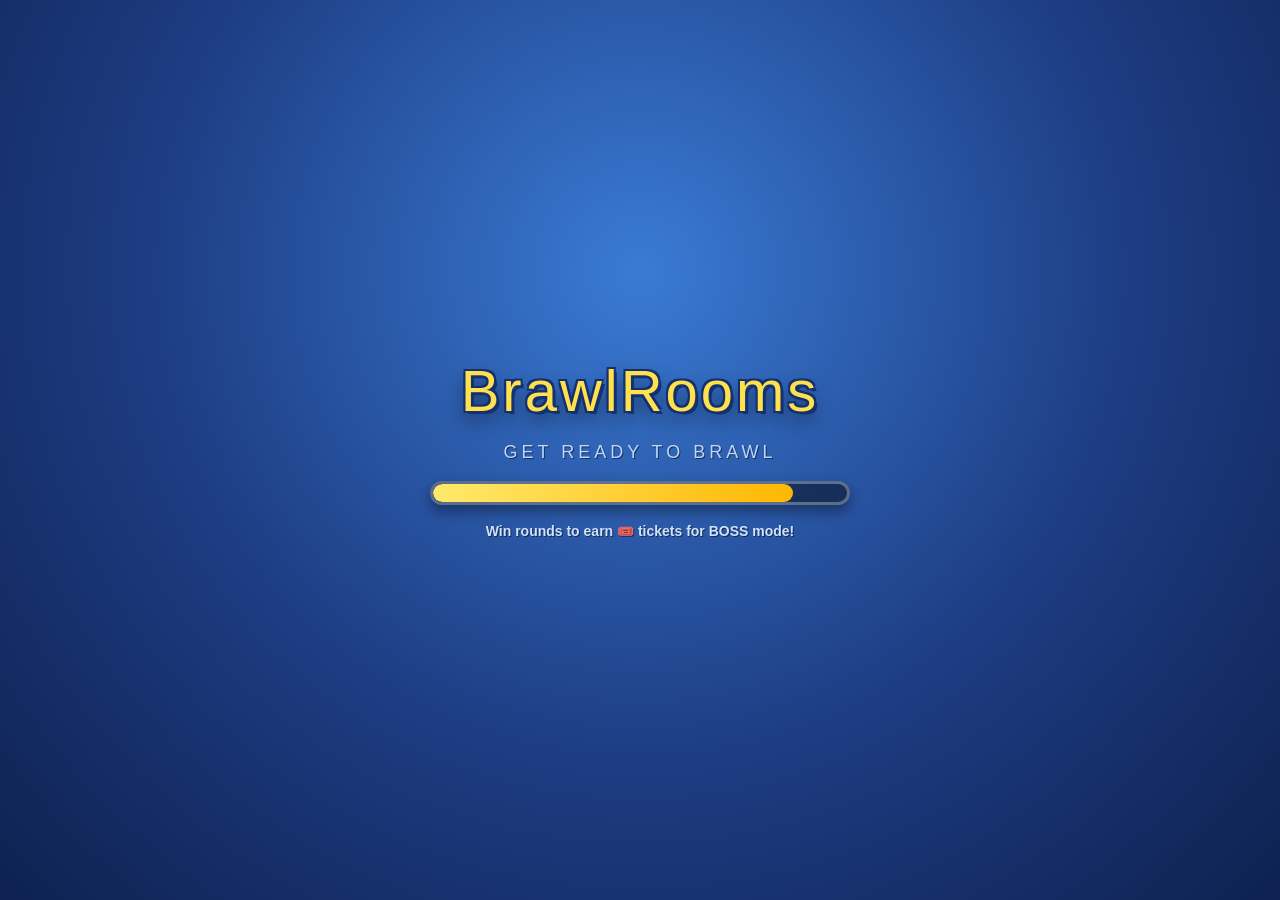
<file: index1.html>
<!DOCTYPE html>
<html lang="en">
<head>
<meta charset="utf-8">
<meta name="viewport" content="width=device-width,initial-scale=1,maximum-scale=1,user-scalable=no,viewport-fit=cover">
<meta name="mobile-web-app-capable" content="yes">
<meta name="apple-mobile-web-app-capable" content="yes">
<title>BrawlRooms</title>
<style>
*{margin:0;padding:0;box-sizing:border-box;user-select:none}
html,body{width:100%;height:100%;overflow:hidden;background:#15152a;font-family:'Arial Black','Arial',sans-serif}
canvas#game{position:fixed;inset:0;display:block}
.hidden{display:none!important}
.screen{position:fixed;inset:0;z-index:10;display:flex;flex-direction:column;align-items:center;justify-content:center;gap:18px}

/* ---------- shared ---------- */
.screen-title{font-size:46px;color:#ffe14d;text-shadow:3px 3px 0 #1b3a8a,-2px -2px 0 #1b3a8a,2px -2px 0 #1b3a8a,-2px 2px 0 #1b3a8a,0 8px 14px rgba(0,0,0,.5);letter-spacing:2px}
.big-label{font-size:34px;color:#fff;text-shadow:3px 3px 0 #14306e,0 6px 10px rgba(0,0,0,.5);letter-spacing:3px}
.fineprint{color:#cfe3ff;font-family:Arial,sans-serif;font-weight:bold;font-size:13px;text-shadow:1px 1px 0 rgba(0,0,0,.5)}
button{font-family:inherit;cursor:pointer}

/* ---------- loading screen ---------- */
#loadingScreen{background:radial-gradient(circle at 50% 30%,#3a7bd5 0%,#1d3c82 55%,#0e2150 100%);z-index:40}
.load-logo{font-size:58px;color:#ffe14d;text-shadow:3px 3px 0 #14306e,-2px -2px 0 #14306e,2px -2px 0 #14306e,-2px 2px 0 #14306e,0 10px 18px rgba(0,0,0,.55);letter-spacing:3px;animation:loadPulse 1.1s ease-in-out infinite}
@keyframes loadPulse{0%,100%{transform:scale(1)}50%{transform:scale(1.05)}}
.load-sub{color:#bcd6ff;font-size:18px;letter-spacing:4px;text-shadow:1px 1px 0 rgba(0,0,0,.5)}
.load-bar{width:min(420px,80vw);height:24px;background:rgba(0,0,0,.45);border:3px solid rgba(255,255,255,.3);border-radius:14px;overflow:hidden;box-shadow:0 6px 14px rgba(0,0,0,.4)}
#loadFill{height:100%;width:0%;background:linear-gradient(90deg,#ffe96b,#ffb703);border-radius:10px;transition:width .12s linear}
.load-tip{color:#cfe3ff;font-family:Arial,sans-serif;font-weight:bold;font-size:14px;text-shadow:1px 1px 0 rgba(0,0,0,.5);min-height:20px}

/* ---------- main menu ---------- */
#menu,#brawlersScreen,#mapsScreen,#boxesScreen,#matchScreen,#endScreen,#shopScreen,#trophyRoadScreen,#settingsScreen{
  background:radial-gradient(circle at 50% 25%,#3a7bd5 0%,#234a9e 55%,#16306e 100%);
}

#menu::before{content:'';position:absolute;inset:0;background:repeating-linear-gradient(115deg,rgba(255,255,255,.05) 0 60px,rgba(255,255,255,0) 60px 120px);pointer-events:none}
.topbar{position:absolute;top:calc(14px + env(safe-area-inset-top));left:0;right:0;display:flex;justify-content:space-between;align-items:center;padding:0 calc(22px + env(safe-area-inset-right)) 0 calc(22px + env(safe-area-inset-left));gap:10px}
.topbar-left,.topbar-right{display:flex;align-items:center;gap:10px}
.profile-pill{display:flex;align-items:center;gap:8px;border:3px solid rgba(255,255,255,.25);background:rgba(0,0,0,.45);border-radius:30px;color:#fff;font-family:inherit;font-size:16px;padding:4px 14px 4px 4px;text-shadow:1px 1px 0 #000}
.profile-pill canvas{width:34px;height:34px;border-radius:50%;background:radial-gradient(circle at 50% 35%,#4a7bc0,#22406e);border:2px solid rgba(255,255,255,.4)}
.profile-pill:active{transform:translateY(2px)}
.logo{font-size:30px;color:#ffe14d;text-shadow:2px 2px 0 #14306e,0 5px 8px rgba(0,0,0,.4);letter-spacing:2px}
.pill{background:rgba(0,0,0,.45);border:3px solid rgba(255,255,255,.25);border-radius:30px;color:#fff;font-size:19px;padding:7px 18px;text-shadow:1px 1px 0 #000}
.pill.gold{color:#ffe14d}
.menu-left{position:absolute;left:calc(26px + env(safe-area-inset-left));top:50%;transform:translateY(-50%);display:flex;flex-direction:column;gap:16px}
.menu-right{position:absolute;right:calc(26px + env(safe-area-inset-right));bottom:calc(34px + env(safe-area-inset-bottom));display:flex;flex-direction:column;gap:16px;align-items:flex-end}
.menu-center{display:flex;flex-direction:column;align-items:center;z-index:1}
#mascot{filter:drop-shadow(0 14px 16px rgba(0,0,0,.45))}
.menu-btn{background:linear-gradient(#5aa9ff,#2f6fd6);border:3px solid #11357a;border-radius:14px;box-shadow:0 5px 0 #11357a;color:#fff;font-size:21px;padding:14px 24px;text-shadow:2px 2px 0 rgba(0,0,0,.45);letter-spacing:1px;transition:transform .05s}
.menu-btn:hover{filter:brightness(1.08)}
.menu-btn:active{transform:translateY(4px);box-shadow:0 1px 0 #11357a}
#btnPlay{background:linear-gradient(#ffe96b,#ffb703);border:4px solid #8a5a00;border-radius:18px;box-shadow:0 7px 0 #8a5a00;color:#5c3b00;font-size:46px;padding:16px 78px;letter-spacing:4px;text-shadow:2px 2px 0 rgba(255,255,255,.5);transition:transform .05s}
#btnPlay:hover{filter:brightness(1.06)}
#btnPlay:active{transform:translateY(5px);box-shadow:0 2px 0 #8a5a00}
.controls-hint{position:absolute;bottom:12px;left:50%;transform:translateX(-50%);color:#bcd6ff;font-family:Arial,sans-serif;font-weight:bold;font-size:13px;text-shadow:1px 1px 0 rgba(0,0,0,.6)}

/* ---------- cards ---------- */
.cards{display:flex;gap:18px;flex-wrap:wrap;justify-content:center;max-width:1000px}
.card{background:linear-gradient(#fdfdfd,#dfe7f5);border:4px solid #1b2a4a;border-radius:16px;padding:12px;width:218px;text-align:center;box-shadow:0 8px 0 rgba(0,0,0,.3)}
.card h3{font-size:21px;color:#1b2a4a;letter-spacing:1px}
.card .rarity{font-size:12px;font-weight:bold;font-family:Arial,sans-serif;margin-bottom:4px}
.card .desc{font-family:Arial,sans-serif;font-size:11.5px;color:#333;min-height:58px;margin:6px 0}
.card .moves{font-family:Arial,sans-serif;font-size:11px;color:#1b2a4a;font-weight:bold;margin-bottom:6px}
.statbar{background:#c3cee0;border-radius:6px;height:9px;margin:3px 0;overflow:hidden;position:relative}
.statbar>div{height:100%;border-radius:6px}
.statrow{display:flex;align-items:center;gap:6px;font-family:Arial,sans-serif;font-size:10px;font-weight:bold;color:#445}
.statrow span{width:30px;text-align:left}
.statrow .statbar{flex:1}
.card button{margin-top:6px;width:100%;border-radius:10px;border:3px solid #11357a;background:linear-gradient(#5aa9ff,#2f6fd6);color:#fff;font-size:16px;padding:8px;box-shadow:0 4px 0 #11357a;text-shadow:1px 1px 0 rgba(0,0,0,.4)}
.card button:active{transform:translateY(3px);box-shadow:none}
.card button.selected{background:linear-gradient(#7be38a,#34a853);border-color:#1d5c2e;box-shadow:0 4px 0 #1d5c2e}
.card button.locked{background:linear-gradient(#999,#666);border-color:#333;box-shadow:0 4px 0 #333;cursor:not-allowed}
.card.mapcard{width:250px}
.card.mapcard canvas{border-radius:10px;border:3px solid #1b2a4a;width:100%}
.back-btn{position:relative;margin-left:env(safe-area-inset-left);margin-right:env(safe-area-inset-right);background:linear-gradient(#ff7b7b,#d63a3a);border:3px solid #7a1010;border-radius:14px;box-shadow:0 5px 0 #7a1010;color:#fff;font-size:20px;padding:12px 30px;text-shadow:2px 2px 0 rgba(0,0,0,.4)}
.back-btn:active{transform:translateY(4px);box-shadow:0 1px 0 #7a1010}

/* ---------- shop & boxes ---------- */
.card.shopcard .boxico{font-size:74px;line-height:1;margin:6px 0;filter:drop-shadow(0 6px 8px rgba(0,0,0,.4))}
.card.shopcard .price{font-family:Arial,sans-serif;font-weight:bold;color:#8a5a00;font-size:15px;margin-top:4px}
.card.shopcard.mega{border-color:#a64dff;background:linear-gradient(#f3e6ff,#e0c8ff);box-shadow:0 8px 0 rgba(80,20,140,.4)}
.card.shopcard.mega h3{color:#5e2e8a}
.box-area{display:flex;flex-direction:column;align-items:center;gap:14px}
#box3d{cursor:pointer;filter:drop-shadow(0 12px 14px rgba(0,0,0,.45))}
#boxReward{background:linear-gradient(#fff8d6,#ffe14d);border:4px solid #8a5a00;border-radius:16px;color:#5c3b00;font-size:24px;padding:16px 30px;text-shadow:1px 1px 0 rgba(255,255,255,.6);animation:pop .25s ease-out;box-shadow:0 0 40px rgba(255,225,77,.8)}
@keyframes pop{0%{transform:scale(.2)}70%{transform:scale(1.15)}100%{transform:scale(1)}}

/* ---------- trophy road ---------- */
#trophyRoadList{width:min(640px,94vw);max-height:74vh;overflow-y:auto;display:flex;flex-direction:column;gap:0}
.troad{display:flex;align-items:center;gap:14px;padding:10px 4px;position:relative}
.troad .node{width:46px;height:46px;border-radius:50%;display:flex;align-items:center;justify-content:center;font-size:22px;border:4px solid #11357a;background:linear-gradient(#5aa9ff,#2f6fd6);flex-shrink:0;box-shadow:0 4px 0 #11357a;z-index:1}
.troad.done .node{background:linear-gradient(#7be38a,#34a853);border-color:#1d5c2e;box-shadow:0 4px 0 #1d5c2e}
.troad.claim .node{background:linear-gradient(#ffe96b,#ffb703);border-color:#8a5a00;box-shadow:0 4px 0 #8a5a00;animation:loadPulse .9s infinite}
.troad .tinfo{color:#fff;font-family:Arial,sans-serif;text-shadow:1px 1px 0 rgba(0,0,0,.5)}
.troad .tinfo b{color:#ffe14d}
.troad .tclaim{margin-left:auto;border-radius:10px;border:3px solid #8a5a00;background:linear-gradient(#ffe96b,#ffb703);color:#5c3b00;font-size:14px;padding:8px 16px;box-shadow:0 4px 0 #8a5a00;font-family:inherit}
.troad .tclaim:active{transform:translateY(3px);box-shadow:none}

/* ---------- NEW BRAWLER SELECTION (Fully Responsive) ---------- */
.brawlers-wrapper {
  display: flex;
  flex-direction: column;
  align-items: center;
  width: 100vw;
  max-width: 800px;
  height: 80vh;
  gap: 15px;
}
#brawlerTop {
  display: flex;
  align-items: center;
  justify-content: center;
  gap: 20px;
  background: rgba(10, 20, 50, 0.6);
  border: 4px solid #5aa9ff;
  border-radius: 16px;
  padding: 15px;
  width: 92vw;
  max-width: 600px;
  box-shadow: 0 8px 16px rgba(0,0,0,0.5);
  flex-shrink: 0;
}
#brawlerDetail {
  text-align: left;
  color: #fff;
  flex: 1;
}
#brawlerDetail h2 { font-size: 26px; color: #ffe14d; text-shadow: 2px 2px 0 #000; margin-bottom: 2px; }
#brawlerDetail .rarity { font-size: 14px; font-weight: bold; text-shadow: 1px 1px 0 #000; margin-bottom: 8px; }
#brawlerDetail .desc { font-size: 12px; font-family: Arial, sans-serif; color: #d0e0ff; line-height: 1.3; margin-bottom: 10px; }
#detailCanvas {
  background: radial-gradient(circle at 50% 35%, #4a7bc0, #22406e);
  border-radius: 12px;
  border: 3px solid #1b2a4a;
  width: 140px;
  height: 150px;
  object-fit: cover;
  flex-shrink: 0;
}
#btnSelectBrawler{
  width: 100%; border-radius: 10px; border: 3px solid #11357a;
  background: linear-gradient(#5aa9ff,#2f6fd6); color: #fff; font-size: 18px; padding: 10px;
  box-shadow: 0 4px 0 #11357a; text-shadow: 1px 1px 0 rgba(0,0,0,.4); font-family: inherit; margin-top: 8px;
}
#btnSelectBrawler:active{transform:translateY(3px);box-shadow:none}
#btnSelectBrawler.selected{background:linear-gradient(#7be38a,#34a853);border-color:#1d5c2e;box-shadow:0 4px 0 #1d5c2e}
#btnSelectBrawler.locked{background:linear-gradient(#999,#666);border-color:#333;box-shadow:0 4px 0 #333;cursor:not-allowed; font-size: 14px;}

#brawlerList {
  display: grid;
  grid-template-columns: repeat(auto-fill, minmax(75px, 1fr));
  gap: 12px;
  width: 92vw;
  max-width: 600px;
  overflow-y: auto;
  padding: 10px;
  background: rgba(0,0,0,0.25);
  border-radius: 12px;
  border: 2px solid rgba(255,255,255,0.1);
  -webkit-overflow-scrolling: touch;
}
.btile{position:relative;width:100%; border:4px solid #888;border-radius:12px;overflow:hidden;cursor:pointer;background:#22406e;box-shadow:0 4px 0 rgba(0,0,0,.35);transition:transform .08s}
.btile:hover{transform:scale(1.06)}
.btile.viewing{outline:4px solid #fff;outline-offset:-1px}
.btile.equipped{box-shadow:0 0 16px #ffe14d,0 4px 0 rgba(0,0,0,.35)}
.btile canvas{display:block;width:100%}
.bname{background:rgba(0,0,0,.55);color:#fff;font-size:11px;text-align:center;padding:4px 0;letter-spacing:1px; white-space: nowrap; overflow: hidden; text-overflow: ellipsis;}
.bcheck{position:absolute;top:3px;right:5px;color:#ffe14d;font-size:16px;text-shadow:1px 1px 0 #000}

/* ---------- profile & settings ---------- */
#profileBox, #settingsBox {background:rgba(20,20,40,.72);border:3px solid #5aa9ff;border-radius:18px;padding:22px;width:min(460px,92vw);display:flex;flex-direction:column;align-items:center;gap:16px;box-shadow:0 8px 24px rgba(0,0,0,.45);max-height:80vh;overflow-y:auto;-webkit-overflow-scrolling:touch}
#profileBig{background:radial-gradient(circle at 50% 35%,#4a7bc0,#22406e);border-radius:14px;border:3px solid #1b2a4a}
.setrow{display:flex;align-items:center;gap:14px;color:#fff;font-size:16px;width:100%}
.setrow label{flex-shrink:0;min-width:70px}
#profileNameInput{flex:1;font-family:inherit;font-size:18px;padding:8px 12px;border-radius:10px;border:3px solid #11357a;background:#dfe7f5;color:#1b2a4a}
.profile-sub{color:#cfe3ff;font-family:Arial,sans-serif;font-weight:bold;font-size:13px}
#profileIconGrid{display:grid;grid-template-columns:repeat(auto-fill,minmax(60px,1fr));gap:8px;width:100%;max-height:34vh;overflow-y:auto;-webkit-overflow-scrolling:touch}
#profileIconGrid .picon{width:100%;max-width:64px;justify-self:center;border:3px solid #888;border-radius:10px;background:#22406e;cursor:pointer;overflow:hidden}
#profileIconGrid .picon.sel{border-color:#ffe14d;box-shadow:0 0 12px #ffe14d}
#profileIconGrid .picon canvas{display:block;width:100%}
.danger-btn{background:linear-gradient(#ff7b7b,#d63a3a);border:3px solid #7a1010;border-radius:14px;box-shadow:0 5px 0 #7a1010;color:#fff;font-size:18px;padding:12px;text-shadow:1px 1px 0 rgba(0,0,0,.4)}
.danger-btn:active{transform:translateY(4px);box-shadow:0 1px 0 #7a1010}

/* ---------- unlock animation ---------- */
#unlockScreen{background:radial-gradient(circle at 50% 40%,#3a2a6e 0%,#1a1038 70%,#0d0820 100%);cursor:pointer;z-index:30}
#unlockScreen .screen-title{animation:pop .4s ease-out}
#unlockName{animation:pop .5s ease-out}
#unlockRarity{font-size:22px;letter-spacing:3px;text-shadow:2px 2px 0 rgba(0,0,0,.6)}

/* ---------- match/end screen ---------- */
#mapPreview{border:5px solid #ffe14d;border-radius:14px;box-shadow:0 12px 30px rgba(0,0,0,.5)}
#matchStatus{color:#fff;font-size:22px;text-shadow:2px 2px 0 rgba(0,0,0,.5);min-height:60px;text-align:center;white-space:pre-line;font-family:Arial,sans-serif;font-weight:bold}
#endTitle{font-size:64px}
#endStats{color:#fff;font-size:24px;text-align:center;text-shadow:2px 2px 0 rgba(0,0,0,.5);line-height:1.7}
#btnMenu{background:linear-gradient(#ffe96b,#ffb703);border:4px solid #8a5a00;border-radius:16px;box-shadow:0 6px 0 #8a5a00;color:#5c3b00;font-size:30px;padding:12px 56px}
#btnMenu:active{transform:translateY(4px);box-shadow:0 2px 0 #8a5a00}
#introScreen{background:radial-gradient(circle at 50% 30%,#3a7bd5 0%,#1d3c82 55%,#0e2150 100%);z-index:35}
#introLineup{display:flex;flex-wrap:wrap;gap:14px;justify-content:center;align-items:flex-end;max-width:96vw;padding:0 env(safe-area-inset-right) 0 env(safe-area-inset-left)}
.iunit{display:flex;flex-direction:column;align-items:center;gap:6px;animation:pop .4s ease-out}
.iunit canvas{background:radial-gradient(circle at 50% 35%,#4a7bc0,#22406e);border-radius:12px;border:3px solid #1b2a4a;width:104px;height:120px}
.iunit .iname{color:#fff;font-size:15px;letter-spacing:1px;text-shadow:2px 2px 0 #14306e}
.iunit.enemy canvas{border-color:#d63a3a}

/* ---------- missions ---------- */
#missionList{width:min(640px,92vw);display:flex;flex-direction:column;gap:16px}
.mcard{background:rgba(20,20,40,.72);border:3px solid #a64dff;border-radius:18px;padding:20px 22px;box-shadow:0 8px 24px rgba(0,0,0,.45)}
.mtitle{font-size:22px;letter-spacing:1px;margin-bottom:6px}
.mdesc{font-size:14px;color:#cdd6ff;font-family:Arial,sans-serif;margin-bottom:14px;line-height:1.4}
.mrow{margin:10px 0}
.mlabel{font-size:14px;color:#fff;font-family:Arial,sans-serif;margin-bottom:5px}
.mlabel b{color:#ffe14d}
.mbar{height:14px;background:rgba(0,0,0,.45);border-radius:8px;overflow:hidden}
.mbar>div{height:100%;border-radius:8px;transition:width .3s ease}
.mstatus{margin-top:14px;font-size:15px;color:#ffe14d;font-family:Arial,sans-serif;font-weight:bold}

/* ---------- mobile layout ---------- */
html,body{touch-action:none;-webkit-tap-highlight-color:transparent}
canvas#game{touch-action:none}
@media (max-width:820px),(max-height:540px){
  .screen{gap:10px}
  .screen-title{font-size:28px}
  .logo{font-size:18px}
  .pill{font-size:13px;padding:4px 12px;border-width:2px}
  .menu-left{left:10px;gap:10px}
  .menu-right{right:10px;bottom:16px;gap:10px}
  .menu-btn{font-size:14px;padding:9px 14px;border-radius:10px}
  #btnPlay{font-size:28px;padding:10px 40px;letter-spacing:2px}
  #mascot{width:160px;height:auto}
  .big-label{font-size:20px}
  .controls-hint{font-size:10px;width:92%;text-align:center}
  
  /* Compact Character Select for Mobile */
  #brawlerTop { flex-direction: row; padding: 10px; }
  #detailCanvas { width: 100px; height: 110px; }
  #brawlerDetail h2 { font-size: 20px; }
  #brawlerDetail .desc { font-size: 11px; display: -webkit-box; -webkit-line-clamp: 2; -webkit-box-orient: vertical; overflow: hidden; }
  #brawlerList {
    display: flex; flex-direction: row; flex-wrap: nowrap;
    overflow-x: auto; overflow-y: hidden;
    width: 94vw; max-height: none; padding: 10px; flex-shrink: 0; justify-content: flex-start;
  }
  .btile { flex: 0 0 84px; height: 105px; max-width: none; }

  .cards{gap:10px;max-width:96vw;max-height:62vh;overflow-y:auto}
  .card{width:170px;padding:8px}
  .card.mapcard{width:190px}
  #mapPreview{width:88vw;height:auto}
  #matchStatus{font-size:15px}
  #endTitle{font-size:38px}
  #endStats{font-size:17px}
  #btnMenu{font-size:22px;padding:10px 38px}
  .back-btn{font-size:15px;padding:9px 20px}
  #boxGfx{font-size:84px}
  #boxReward{font-size:17px;padding:10px 18px}
  #unlockCanvas{width:88vw;height:auto}
  #missionList{width:94vw;max-height:74vh;overflow-y:auto;gap:10px}
  .mcard{padding:12px 14px;border-radius:14px}
  .mtitle{font-size:16px}
  .mdesc{font-size:12px;margin-bottom:10px}
  .mlabel{font-size:12px}
  .mbar{height:12px}
  .mstatus{font-size:13px;margin-top:10px}
  .iunit canvas{width:74px;height:84px}
  .iunit .iname{font-size:12px}
  #introLineup{gap:8px}
}

@media (orientation: portrait) {
  body::before {
    content: "🔄 Please rotate your phone to Landscape mode to play!";
    position: fixed; inset: 0; background: #15152a; color: #ffe14d; z-index: 9999;
    display: flex; align-items: center; justify-content: center; font-size: 20px; font-weight: bold; text-align: center; padding: 20px;
  }
  #game, .screen { display: none !important; }
}
</style>
</head>
<body>
<canvas id="game"></canvas>

<!-- Plaza specific interactive UI overlay -->
<div id="plazaUI" class="screen hidden" style="background:transparent; justify-content:flex-end; padding-bottom:120px; pointer-events:none; z-index:20;">
  <button id="btnPlazaAction" class="menu-btn" style="pointer-events:auto; font-size: 26px; padding: 18px 36px; border-radius: 20px; box-shadow: 0 8px 0 #11357a; letter-spacing: 2px;">ACTION</button>
</div>

<div id="loadingScreen" class="screen">
  <div class="load-logo">BrawlRooms</div>
  <div class="load-sub">GET READY TO BRAWL</div>
  <div class="load-bar"><div id="loadFill"></div></div>
  <div id="loadTip" class="load-tip">Loading…</div>
</div>

<div id="menu" class="screen hidden">
  <div class="topbar">
    <div class="topbar-left">
      <button class="pill profile-pill" id="btnProfile"><canvas id="profileIcon" width="34" height="34"></canvas> <span id="profileNameTop">YOU</span></button>
      <div class="pill">🏆 <span id="trophyCount">0</span> <span id="leagueName" style="opacity:.85;font-size:.8em"></span></div>
    </div>
    <div class="logo">BrawlRooms</div>
    <div class="topbar-right">
      <div class="pill" id="ticketPill">🎟️ <span id="ticketCount">0</span></div>
      <div class="pill gold">🪙 <span id="coinCount">0</span></div>
    </div>
  </div>
  <div class="menu-left">
    <button class="menu-btn" id="btnBrawlers">😎 BRAWLERS</button>
    <button class="menu-btn" id="btnShop">🛒 SHOP</button>
    <button class="menu-btn" id="btnTrophyRoad">🎖️ TROPHY ROAD</button>
    <button class="menu-btn" id="btnMissions">🎯 MISSIONS</button>
    <button class="menu-btn" id="btnSettings">⚙️ SETTINGS</button>
  </div>
  <div class="menu-center">
    <canvas id="mascot" width="380" height="440"></canvas>
    <div id="mascotName" class="big-label">VOLTZ</div>
  </div>
  <div class="menu-right">
    <button class="menu-btn" id="btnMode"><span id="modeBtnLabel">💀 SHOWDOWN</span></button>
    <button class="menu-btn" id="btnMaps">🗺️ <span id="mapBtnLabel">SKULL CREEK</span></button>
    <button id="btnPlay">PLAY</button>
  </div>
  <div class="controls-hint">WASD move · Mouse aim · Click shoot · SPACE / Right-click Super · Touch sticks on mobile!</div>
</div>

<div id="brawlersScreen" class="screen hidden">
  <div class="screen-title">BRAWLERS</div>
  <div class="brawlers-wrapper">
    <div id="brawlerTop">
      <canvas id="detailCanvas" width="200" height="200"></canvas>
      <div id="brawlerDetail">
        <h2 id="detName">VOLTZ</h2>
        <div class="rarity" id="detRarity" style="color:#b86bff">EPIC · Damage Dealer</div>
        <div class="desc" id="detDesc">Desc here.</div>
        <button id="btnSelectBrawler">SELECT</button>
      </div>
    </div>
    <div id="brawlerList"></div>
  </div>
  <button class="back-btn" data-back>⬅ BACK</button>
</div>

<div id="mapsScreen" class="screen hidden">
  <div class="screen-title">SELECT MAP</div>
  <div id="mapCards" class="cards"></div>
  <button class="back-btn" data-back>⬅ BACK</button>
</div>

<div id="shopScreen" class="screen hidden">
  <div class="screen-title">SHOP</div>
  <div id="shopGrid" class="cards"></div>
  <button class="back-btn" data-back>⬅ BACK</button>
</div>

<div id="boxesScreen" class="screen hidden">
  <div class="screen-title" id="boxTitle">BOX</div>
  <div class="box-area">
    <canvas id="box3d" width="320" height="320"></canvas>
    <div id="boxReward" class="hidden"></div>
    <button id="btnOpenBox" class="menu-btn">TAP TO OPEN!</button>
    <div id="powerLabel" class="fineprint"></div>
    <div class="fineprint">Tap the box to crack it open!</div>
  </div>
  <button class="back-btn" id="boxBack" data-back>⬅ BACK</button>
</div>

<div id="trophyRoadScreen" class="screen hidden">
  <div class="screen-title">TROPHY ROAD</div>
  <div id="trophyRoadList"></div>
  <button class="back-btn" data-back>⬅ BACK</button>
</div>

<div id="profileScreen" class="screen hidden">
  <div class="screen-title">PROFILE</div>
  <div id="profileBox">
    <canvas id="profileBig" width="160" height="180"></canvas>
    <div class="setrow">
      <label>NAME</label>
      <input type="text" id="profileNameInput" maxlength="12" placeholder="YOU">
    </div>
    <div class="profile-sub">CHOOSE ICON (owned brawlers)</div>
    <div id="profileIconGrid"></div>
    <button id="btnSaveProfile" class="menu-btn">SAVE</button>
  </div>
  <button class="back-btn" data-back>⬅ BACK</button>
</div>

<div id="introScreen" class="screen hidden">
  <div class="screen-title" id="introTitle">GET READY!</div>
  <div id="introLineup"></div>
</div>

<div id="settingsScreen" class="screen hidden">
  <div class="screen-title">SETTINGS</div>
  <div id="settingsBox">
    <div class="setrow">
      <label>🔊 VOLUME</label>
      <input type="range" id="volSlider" min="0" max="100" value="100">
      <span id="volVal">100%</span>
    </div>
    <button id="btnDeleteData" class="danger-btn">🗑️ DELETE ALL DATA</button>
    <div class="fineprint">Deleting wipes ALL progress: brawlers, trophies, coins.</div>
  </div>
  <button class="back-btn" data-back>⬅ BACK</button>
</div>

<div id="unlockScreen" class="screen hidden">
  <div class="screen-title">NEW BRAWLER!</div>
  <canvas id="unlockCanvas" width="560" height="430"></canvas>
  <div id="unlockName" class="big-label"></div>
  <div id="unlockRarity"></div>
  <div class="fineprint">Click anywhere to continue!</div>
</div>

<div id="missionsScreen" class="screen hidden">
  <div class="screen-title">MISSIONS</div>
  <div id="missionList"></div>
  <button class="back-btn" data-back>⬅ BACK</button>
</div>

<div id="matchScreen" class="screen hidden">
  <div class="screen-title">MATCHMAKING…</div>
  <canvas id="mapPreview" width="640" height="470"></canvas>
  <div id="matchStatus">Finding Brawlers…</div>
</div>

<div id="endScreen" class="screen hidden">
  <div id="endTitle" class="screen-title">VICTORY!</div>
  <div id="endStats"></div>
  <button id="btnMenu">CONTINUE</button>
</div>

<script>
'use strict';
/* =====================================================================
   BrawlRooms — an original top-down arena brawler.
   ===================================================================== */

const TAU=Math.PI*2;
const clamp=(v,a,b)=>v<a?a:v>b?b:v;
const lerp=(a,b,t)=>a+(b-a)*t;
const dist=(ax,ay,bx,by)=>Math.hypot(bx-ax,by-ay);
const rand=(a,b)=>a+Math.random()*(b-a);
function rrect(c,x,y,w,h,r){c.beginPath();c.moveTo(x+r,y);c.arcTo(x+w,y,x+w,y+h,r);c.arcTo(x+w,y+h,x,y+h,r);c.arcTo(x,y+h,x,y,r);c.arcTo(x,y,x+w,y,r);c.closePath();}
function mulberry(seed){return function(){seed|=0;seed=seed+0x6D2B79F5|0;let t=Math.imul(seed^seed>>>15,1|seed);t=t+Math.imul(t^t>>>7,61|t)^t;return((t^t>>>14)>>>0)/4294967296;};}
const $=id=>document.getElementById(id);

let AC=null,MASTER=null;
// --- PLAZA MUSIC AUDIO SETUP ---
const plazaAudio = new Audio('pizzasong.mp3');
plazaAudio.loop = true;

function audio(){
  if(!AC){
    try{
      AC=new (window.AudioContext||window.webkitAudioContext)();
      MASTER=AC.createGain();
      MASTER.gain.value=(save.volume!==undefined?save.volume:1);
      MASTER.connect(AC.destination);
      plazaAudio.volume = (save.volume!==undefined?save.volume:1);
    }catch(e){}
  }
  return AC;
}
function setVolume(v){
  save.volume=clamp(v,0,1);
  if(MASTER&&AC)MASTER.gain.setTargetAtTime(save.volume,AC.currentTime,0.02);
  plazaAudio.volume = save.volume;
}
function beep(f,d,type,v,slide){const a=audio();if(!a)return;try{const o=a.createOscillator(),g=a.createGain();o.type=type||'square';o.frequency.setValueAtTime(f,a.currentTime);if(slide)o.frequency.linearRampToValueAtTime(Math.max(40,f+slide),a.currentTime+d);g.gain.setValueAtTime(v||0.04,a.currentTime);g.gain.exponentialRampToValueAtTime(0.0001,a.currentTime+d);o.connect(g);g.connect(MASTER||a.destination);o.start();o.stop(a.currentTime+d);}catch(e){}}

let themeTimer=null,themeStep=0;
const THEME=[392,523,659,784, 659,523,587,440, 349,440,523,659, 587,440,494,392, 440,587,698,880, 698,587,523,440, 392,494,587,784, 659,587,523,392];
const THEME_BASS=[131,131,165,165,98,98,110,110];
function themeNote(f,d,v,type){const a=audio();if(!a||save.volume<=0)return;try{const o=a.createOscillator(),g=a.createGain();o.type=type||'triangle';o.frequency.setValueAtTime(f,a.currentTime);g.gain.setValueAtTime(0,a.currentTime);g.gain.linearRampToValueAtTime(v,a.currentTime+0.02);g.gain.exponentialRampToValueAtTime(0.0001,a.currentTime+d);o.connect(g);g.connect(MASTER||a.destination);o.start();o.stop(a.currentTime+d);}catch(e){}}
function startTheme(){
  if(themeTimer)return;
  audio();themeStep=0;
  const tick=()=>{const n=THEME[themeStep%THEME.length];themeNote(n,0.22,0.03,'triangle'); themeNote(n*2,0.14,0.012,'square'); if(themeStep%4===0)themeNote(THEME_BASS[(themeStep/4|0)%THEME_BASS.length],0.4,0.05,'sawtooth'); themeStep++;};
  tick();themeTimer=setInterval(tick,200);
}
function stopTheme(){if(themeTimer){clearInterval(themeTimer);themeTimer=null;}}

const SAVE_KEY='brawlRoomsSave1';
let save={coins:150,trophies:0,tickets:0,power:0,boxStreak:0,unlocked:['voltz','sandy'],selected:'voltz',map:0,winsLarry:0,winsSandy:0,yuhuhu:false,volume:1,roadClaimed:[],pname:'YOU',picon:'voltz', plazaCoins:0};
try{ let raw=localStorage.getItem(SAVE_KEY); Object.assign(save,JSON.parse(raw||'{}')); }catch(e){}
if(!save.roadClaimed)save.roadClaimed=[]; if(save.tickets===undefined)save.tickets=0; if(!save.plazaCoins)save.plazaCoins=0; if(!save.pname)save.pname='YOU'; if(!save.picon||!save.unlocked.includes(save.picon))save.picon=save.selected||'voltz';
function persist(){try{localStorage.setItem(SAVE_KEY,JSON.stringify(save));}catch(e){}}

const BRAWLERS=[
{id:'voltz',name:'VOLTZ',rarity:'EPIC',rcol:'#b86bff',cls:'Damage Dealer',hp:3600,speed:188,range:430,reload:1400,superNeed:3600,attackName:"Shock 'n' Awe",superName:'Mega Amp',desc:'Fires a triple burst of crackling bolts! His Super drops a tesla turret that zaps enemies and speed-boosts Voltz.',colors:{body:'#ffd23f',accent:'#3a86ff',skin:'#ffe0bd',pants:'#2b3a67',hat:'#3a86ff'}},
{id:'brick',name:'BRICK',rarity:'RARE',rcol:'#5ad36b',cls:'Tank',hp:6600,speed:168,range:170,reload:900,superNeed:4200,attackName:'Wrecking Swing',superName:'Demolition Dash',desc:'A walking wall! Smashes up close with a giant hammer. His Super is a dash that flattens everything at the end.',colors:{body:'#e07b39',accent:'#7a4419',skin:'#f0c39a',pants:'#4a3326',hat:'#ffcf4d'}},
{id:'rosie',name:'ROSIE',rarity:'SUPER RARE',rcol:'#3ab0ff',cls:'Damage Dealer',hp:4400,speed:182,range:270,reload:1300,superNeed:3800,attackName:'Buckshot Bouquet',superName:'Boomstick Bonanza',desc:'Shreds at close range with a wide shotgun spread. Her Super is a massive blast that knocks enemies flying!',colors:{body:'#d63384',accent:'#8b1e5b',skin:'#ffd9c0',pants:'#5e2750',hat:'#a0522d'}},
{id:'hawk',name:'HAWK',rarity:'MYTHIC',rcol:'#ff4d6d',cls:'Marksman',hp:2800,speed:176,range:620,reload:1800,superNeed:3000,attackName:'Talon Shot',superName:'Skyline Railshot',desc:'A patient sniper with huge range. His Super is an instant piercing railshot straight through the arena!',colors:{body:'#3d5a80',accent:'#293241',skin:'#e8c39e',pants:'#1d2a3a',hat:'#222'}},
{id:'curvo',name:'CURVO',rarity:'LEGENDARY',rcol:'#ffe14d',cls:'Assassin',hp:3400,speed:200,range:480,reload:1500,superNeed:3400,attackName:'Bend It!',superName:'Sky Hunt',desc:'A cunning crow! His curving black feather-discs poison enemies over time. His Super lets him take flight for 6.5 seconds to soar over walls and hunt down his victim!',colors:{body:'#26262e',accent:'#5e4a8a',skin:'#3a3a4a',pants:'#1d1d2a',hat:'#26262e'}},
{id:'pizza',name:'PIZZA GUY',rarity:'EPIC',rcol:'#e85d04',cls:'Damage Dealer',hp:3800,speed:195,range:400,reload:1100,superNeed:3200,attackName:'Hot Slice',superName:'Special Delivery',desc:'Delivers piping hot pain! Fires a sharp pizza slice. His Super flings a giant exploding pizza that leaves a huge mess!',colors:{body:'#ffba08',accent:'#dc2f02',skin:'#ffddd2',pants:'#370617',hat:'#dc2f02'}},
{id:'larry',name:'LARRY',rarity:'MYTHIC',rcol:'#4dd2ff',cls:'Assassin',hp:3700,speed:222,range:470,reload:950,superNeed:3000,attackName:'Reyad Pisellino',superName:'Tiki Taka',desc:'A lightning-fast ninja! Hurls a fan of 3 blue shuriken. His Super turns him INVISIBLE — he can still attack from the shadows, but attacking breaks the stealth!',colors:{body:'#1e3a5f',accent:'#4dd2ff',skin:'#ffe0bd',pants:'#16263d',hat:'#1e3a5f'}},
{id:'sandy',name:'SANDY',rarity:'LEGENDARY',rcol:'#ffe14d',cls:'Support',hp:3800,speed:190,range:460,reload:1300,superNeed:3400,attackName:'Sandstorm Swipe',superName:'Sweet Dreams',desc:'A sleepy sand-bender! Hurls a wide arc of three swirling sand blasts that pepper enemies. His Super conjures a huge roaming SANDSTORM: stand inside it to turn INVISIBLE and deal more damage, while enemies caught in the grains get ground down!',colors:{body:'#c9a24b',accent:'#6f5320',skin:'#e8c98a',pants:'#5a431a',hat:'#b07f8f'}},
{id:'mico',name:'MICO',rarity:'MYTHIC',rcol:'#ff4d6d',cls:'Assassin',hp:3200,speed:236,range:400,reload:850,superNeed:2800,attackName:'Banana Boomerang',superName:'Jungle Pounce',desc:'A hyperactive monkey brawler! Lobs spinning yellow bananas that arc and smack foes. His Super is a giant LEAP that vaults over walls and SLAMS down, shaking the ground and stunning everyone nearby!',colors:{body:'#8a5a36',accent:'#c98b53',skin:'#e8c39e',pants:'#5a3a22',hat:'#6b4426'}},
{id:'sus',name:'SUS',rarity:'LEGENDARY',rcol:'#ffe14d',cls:'Damage Dealer',hp:3500,speed:198,range:440,reload:1100,superNeed:3200,attackName:'Crew Blaster',superName:'EMERGENCY MEETING',desc:"A shifty little crewmate who is definitely NOT the impostor... Fires a triple spread of glowing plasma from his blaster. His Super calls an EMERGENCY MEETING: a shockwave that ejects nearby enemies, knocking them flying and venting them across the map!",colors:{body:'#c1121f',accent:'#7d0a14',skin:'#9bd7ff',pants:'#7d0a14',hat:'#9bd7ff'}},
{id:'yuhuhu',name:'YUHUHU',rarity:'ULTRA LEGENDARY',rcol:'#a64dff',cls:'Assassin',hp:3000,speed:248,range:430,reload:1000,superNeed:3000,attackName:'Wither Shards',superName:'Soul Storm',desc:'A cursed Wither Skeleton brawler! Flings a fan of three PURPLE shards. His Super makes him GROW huge with ultra-speed and FLIGHT, soaring over walls and DRAGGING any enemy he passes straight to him. Absurdly overpowered!',colors:{body:'#1c1c1c',accent:'#a64dff',skin:'#2b2b2b',pants:'#141414',hat:'#1c1c1c'}},
{id:'sonic',name:'SONIC',rarity:'ULTRA LEGENDARY',rcol:'#0055ff',cls:'Speedster',hp:4500,speed:360,range:500,reload:300,superNeed:1800,attackName:'Ring Toss',superName:'Spin Dash',desc:'Gotta go fast! An extremely overpowered speedster unlocked via a secret code.',colors:{body:'#0033cc',accent:'#ff0000',skin:'#ffccaa',pants:'#ff0000',hat:'#0033cc'}, hidden: true}
];
const DEFS={};BRAWLERS.forEach(b=>DEFS[b.id]=b);

const TS=48,MW=30,MH=22;
const MAPS=[
{name:'SKULL CREEK',theme:{g1:'#7ec850',g2:'#74bd49',water:'#3aa0e8',waterD:'#2e86c8',wallT:'#a3a3a3',wallS:'#6e6e6e',bush:'#3f9b3f',bushD:'#2f7a2f',decor:'#e8537a'},rows:['WWWWWWWWWWWWWWWWWWWWWWWWWWWWWW','W............................W','W..BBB...C..........C...BBB..W','W..BBB......WW..WW.......BBB.W','W......W....WW..WW....W......W','W......W..............W......W','W.....C.....BBBB.....C.......W','W............................W','W~~~~~~....~~~~~~~~....~~~~~~W','W~~~~~~....~~~~~~~~....~~~~~~W','W.......C....WWWW....C.......W','W.......C....WWWW....C.......W','W~~~~~~....~~~~~~~~....~~~~~~W','W~~~~~~....~~~~~~~~....~~~~~~W','W............................W','W.....C.....BBBB.....C.......W','W......W..............W......W','W......W....WW..WW....W......W','W..BBB......WW..WW.......BBB.W','W..BBB...C..........C...BBB..W','W............................W','WWWWWWWWWWWWWWWWWWWWWWWWWWWWWW']},
{name:'DUSTY CANYON',theme:{g1:'#e0b96a',g2:'#d8b05e',water:'#3aa0e8',waterD:'#2e86c8',wallT:'#c46b3a',wallS:'#8c4524',bush:'#7aa23f',bushD:'#5c8030',decor:'#fff'},rows:['WWWWWWWWWWWWWWWWWWWWWWWWWWWWWW','W............................W','W..C...WW..........WW....C...W','W......WW....BB....WW........W','W..BB........BB.........BB...W','W..BB..C..............C.BB...W','W........WWW....WWW..........W','W........W........W..........W','W...BB...W..C..C..W...BB.....W','W...BB.......................W','W......C....BBBB....C........W','W......C....BBBB....C........W','W...BB.......................W','W...BB...W..C..C..W...BB.....W','W........W........W..........W','W........WWW....WWW..........W','W..BB..C..............C.BB...W','W..BB........BB.........BB...W','W......WW....BB....WW........W','W..C...WW..........WW....C...W','W............................W','WWWWWWWWWWWWWWWWWWWWWWWWWWWWWW']},
{name:'FROSTY LAKE',theme:{g1:'#dfeff7',g2:'#d2e7f2',water:'#69b8e8',waterD:'#4aa2d8',wallT:'#aac7d8',wallS:'#7a9cb0',bush:'#4f8f5f',bushD:'#3a7048',decor:'#7fc8ff'},rows:['WWWWWWWWWWWWWWWWWWWWWWWWWWWWWW','W............................W','W..BBB....C........C....BBB..W','W..BBB..................BBB..W','W.....W....WW....WW....W.....W','W.....W................W.....W','W.........BB....BB...........W','W....C.....~~~~~~......C.....W','W..........~~~~~~............W','W.......~~~~~~~~~~~~.........W','W..BB...~~~~~~~~~~~~...BB....W','W..BB...~~~~~~~~~~~~...BB....W','W.......~~~~~~~~~~~~.........W','W..........~~~~~~............W','W....C.....~~~~~~......C.....W','W.........BB....BB...........W','W.....W................W.....W','W.....W....WW....WW....W.....W','W..BBB..................BBB..W','W..BBB....C........C....BBB..W','W............................W','WWWWWWWWWWWWWWWWWWWWWWWWWWWWWW']},
{name:'JUNGLE',theme:{g1:'#3f8f47',g2:'#367f3e',water:'#37b6c9',waterD:'#2a93a4',wallT:'#7a5a32',wallS:'#553d20',bush:'#2f7a2f',bushD:'#225a22',decor:'#ffe14d'},rows:['WWWWWWWWWWWWWWWWWWWWWWWWWWWWWW','W..BBBB..............BBBB....W','W..BBBB....C......C..BBBB....W','W.....BB..............BB.....W','W..C...BB............BB...C..W','W.......B............B.......W','W..BB........BB......BB..BB..W','W..BB........BB..........BB..W','W............................W','W....C..................C....W','W............................W','W............................W','W....C..................C....W','W............................W','W..BB........BB..........BB..W','W..BB........BB......BB..BB..W','W.......B............B.......W','W..C...BB............BB...C..W','W.....BB..............BB.....W','W..BBBB....C......C..BBBB....W','W..BBBB..............BBBB....W','WWWWWWWWWWWWWWWWWWWWWWWWWWWWWW']},
{name:'SPACE',theme:{g1:'#23234a','g2':'#1c1c3c',water:'#6b4dff',waterD:'#4a2fd8',wallT:'#5a6aa0',wallS:'#39406e',bush:'#3a5a8f',bushD:'#2a4670',decor:'#9fd0ff'},rows:['WWWWWWWWWWWWWWWWWWWWWWWWWWWWWW','W..WW..................WW....W','W..WW..BB........BB....WW....W','W......BB........BB..........W','W..C..................C......W','W............................W','W....BB..............BB......W','W....BB..............BB......W','W............................W','W..C..............C..........W','W............................W','W............................W','W..C..............C..........W','W............................W','W....BB..............BB......W','W....BB..............BB......W','W............................W','W..C..................C......W','W......BB........BB..........W','W..WW..BB........BB....WW....W','W..WW..................WW....W','WWWWWWWWWWWWWWWWWWWWWWWWWWWWWW']},
{name:'PLAZA',theme:{g1:'#5ac850',g2:'#50bd49',water:'#3aa0e8',waterD:'#2e86c8',wallT:'#a3a3a3',wallS:'#6e6e6e',bush:'#3f9b3f',bushD:'#2f7a2f',decor:'#fff', path:'#d8b05e'},rows:['WWWWWWWWWWWWWWWWWWWWWWWWWWWWWW','W............................W','W..H......................H..W','W............................W','W......################......W','W......#..............#......W','W......#....~~~~~~....#..S...W','W......#....~~~~~~....#......W','W......#..............#......W','W......################......W','W..H.........................W','W............................W','W.......FFFFFFFFF............W','W.......FFFFFFFFF............W','W............................W','W.....C.....BBBB.....C.......W','W......W..............W......W','W......W....WW..WW....W......W','W..BBB......WW..WW.......BBB.W','W..BBB...C..........C...BBB..W','W............................W','WWWWWWWWWWWWWWWWWWWWWWWWWWWWWW']}
];

function makeGrid(i){const m=MAPS[i],g=[];for(let y=0;y<MH;y++)g.push(((m.rows[y]||'').padEnd(MW,'.')).slice(0,MW).split(''));return g;}

let plazaEntities = { shop: null, factory: null, houses: [] };
let pizzaJob = { active: false, timer: 0 };
let pizzasDelivered = 0;

function renderMapLayers(i,g){
  const th=MAPS[i].theme,rng=mulberry(1234+i*777);
  const base=document.createElement('canvas');base.width=MW*TS;base.height=MH*TS;
  const bush=document.createElement('canvas');bush.width=MW*TS;bush.height=MH*TS;
  const c=base.getContext('2d'),bc=bush.getContext('2d');
  for(let y=0;y<MH;y++)for(let x=0;x<MW;x++){
    const t=g[y][x],px=x*TS,py=y*TS;
    c.fillStyle=((x+y)&1)?th.g1:th.g2;
    if(t==='F') c.fillStyle = ((x+y)&1) ? '#e6e6e6' : '#d9d9d9'; // Factory floor
    c.fillRect(px,py,TS,TS);
    
    if(t==='S'){ // Shop Stand
       c.fillStyle = '#8b5a2b'; c.fillRect(px+4, py+10, TS-8, TS-10);
       c.fillStyle = '#ffb703'; c.fillRect(px, py, TS, 15);
       c.fillStyle = '#fb8500'; for(let k=0; k<TS; k+=12) c.fillRect(px+k, py, 6, 15);
    }
    
    if(t==='H'){ // House
       c.fillStyle = '#d4a373'; c.fillRect(px, py-20, TS, TS+20);
       c.fillStyle = '#e07a5f'; 
       c.beginPath(); c.moveTo(px-10, py-20); c.lineTo(px+TS/2, py-40); c.lineTo(px+TS+10, py-20); c.closePath(); c.fill();
    }
    
    if(rng()<0.4 && t!=='F'){c.fillStyle='rgba(0,0,0,0.05)';c.fillRect(px+rng()*38,py+rng()*38,6,6);}
    if(t==='.'&&rng()<0.06){
      if(rng()<0.5){c.fillStyle=th.decor;c.beginPath();c.arc(px+rng()*40+4,py+rng()*40+4,3,0,TAU);c.fill();c.fillStyle='#ffe14d';c.beginPath();c.arc(px+20,py+20,0.1,0,TAU);c.fill();}
      else{c.fillStyle='rgba(90,90,90,.5)';c.beginPath();c.ellipse(px+rng()*36+6,py+rng()*36+6,5,3.5,rng()*3,0,TAU);c.fill();}
    }
    if(t==='#'){ c.fillStyle = th.path || '#d8b05e'; c.fillRect(px,py,TS,TS); }
    if(t==='~'){
      c.fillStyle=th.water;c.fillRect(px,py,TS,TS);
      c.fillStyle=th.waterD;
      for(let k=0;k<2;k++){c.beginPath();c.arc(px+10+rng()*28,py+10+rng()*28,5,0,Math.PI);c.stroke?0:0;}
      c.strokeStyle='rgba(255,255,255,.45)';c.lineWidth=2;
      c.beginPath();c.arc(px+12+rng()*20,py+12+rng()*20,6,0.2,Math.PI-0.2);c.stroke();
    }
    if(t==='W'){
      c.fillStyle=th.wallS;c.fillRect(px,py,TS,TS);
      c.fillStyle=th.wallT;c.fillRect(px,py,TS,TS-9);
      c.fillStyle='rgba(255,255,255,.14)';c.fillRect(px,py,TS,5);
      c.strokeStyle='rgba(0,0,0,.18)';c.lineWidth=2;c.strokeRect(px+1,py+1,TS-2,TS-11);
    }
    if(t==='B'){
      const cx=px+24,cy=py+24;
      bc.fillStyle=th.bushD;
      bc.beginPath();bc.arc(cx-9,cy+5,15,0,TAU);bc.arc(cx+10,cy+6,14,0,TAU);bc.arc(cx,cy-7,15,0,TAU);bc.fill();
      bc.fillStyle=th.bush;
      bc.beginPath();bc.arc(cx-8,cy+2,12,0,TAU);bc.arc(cx+9,cy+3,11,0,TAU);bc.arc(cx,cy-8,12,0,TAU);bc.fill();
      bc.fillStyle='rgba(255,255,255,.18)';
      bc.beginPath();bc.arc(cx-10,cy-6,3,0,TAU);bc.arc(cx+6,cy-10,2.5,0,TAU);bc.fill();
    }
  }
  c.strokeStyle='rgba(0,0,0,.25)';c.lineWidth=8;c.strokeRect(4,4,MW*TS-8,MH*TS-8);
  return {base,bush};
}

function drawBrawler(c,def,o){
  const s=o.s||1,t=o.t||0;
  c.save();c.translate(o.x,o.y);c.scale(s,s);
  if(o.alpha!==undefined)c.globalAlpha=o.alpha;
  const bob=Math.sin(t*4)*1.5;
  const swing=o.moving?Math.sin((o.walk||0)*11)*7:0;
  const col=def.colors,aim=o.aim||0;
  const lift=o.lift||0;
  c.fillStyle='rgba(0,0,0,.25)';c.beginPath();c.ellipse(0,27,Math.max(6,16-lift*0.25),Math.max(2.5,6-lift*0.1),0,0,TAU);c.fill();
  c.translate(0,-lift);
  if(o.flying){const fl=Math.sin(t*16)*0.45;
    c.fillStyle='#1d1d2a';
    for(const sd of[-1,1]){c.save();c.translate(sd*11,-4+bob);c.rotate(sd*(0.4+fl));
      c.beginPath();c.ellipse(sd*15,0,17,7,0,0,TAU);c.fill();c.restore();}}
  if(def.id==='sus'){
    const sw2=o.moving?Math.sin((o.walk||0)*11)*3:0;
    c.fillStyle=col.body; rrect(c,-9,14,7,9+sw2,3);c.fill(); rrect(c,2,14,7,9-sw2,3);c.fill();
    c.fillStyle=col.accent;rrect(c,-16,-6+bob,7,20,4);c.fill();
    c.fillStyle=col.body;rrect(c,-12,-22+bob,24,38,12);c.fill();
    c.fillStyle='rgba(255,255,255,.18)';rrect(c,-12,-22+bob,12,38,12);c.fill(); 
    c.fillStyle=col.accent;rrect(c,-12,8+bob,24,8,6);c.fill();                  
    c.strokeStyle='rgba(0,0,0,.3)';c.lineWidth=1.5;rrect(c,-12,-22+bob,24,38,12);c.stroke();
    const vx=Math.cos(aim)*3;
    c.fillStyle='#bfe9ff';rrect(c,-3+vx,-16+bob,16,11,5);c.fill();
    c.fillStyle='#7fb8e0';rrect(c,-3+vx,-16+bob,16,5,5);c.fill();
    c.fillStyle='rgba(255,255,255,.85)';rrect(c,5+vx,-14+bob,6,4,2);c.fill();
    c.strokeStyle='rgba(0,0,0,.25)';c.lineWidth=1.3;rrect(c,-3+vx,-16+bob,16,11,5);c.stroke();
    c.save();c.translate(2,2+bob);c.rotate(aim);
    const rec2=o.recoil?-3:0;
    c.fillStyle=col.body;rrect(c,3+rec2,-3,12,6,3);c.fill();
    drawWeapon(c,def,rec2,t);
    c.restore(); c.restore();
    return;
  }
  for(const sd of[-1,1]){
    const sw=swing*sd;
    c.fillStyle=col.pants;rrect(c,sd*7-4,11,8,12+sw*0.25,3);c.fill();
    c.fillStyle='#222';c.beginPath();c.ellipse(sd*7,24+sw*0.25,6,3.5,0,0,TAU);c.fill();
  }
  c.fillStyle=col.body;rrect(c,-12,-7+bob,24,21,7);c.fill();
  c.fillStyle=col.accent;c.fillRect(-12,8+bob,24,4); 
  c.fillStyle='rgba(255,255,255,.22)';rrect(c,-12,-7+bob,24,7,7);c.fill(); 
  c.strokeStyle='rgba(0,0,0,.3)';c.lineWidth=1.5;rrect(c,-12,-7+bob,24,21,7);c.stroke();
  c.fillStyle=col.skin;c.beginPath();c.arc(-13,2+bob-swing*0.15,4.5,0,TAU);c.fill();
  c.fillStyle=col.skin;c.beginPath();c.arc(0,-18+bob,11.5,0,TAU);c.fill();
  c.strokeStyle='rgba(0,0,0,.25)';c.lineWidth=1.2;c.beginPath();c.arc(0,-18+bob,11.5,0,TAU);c.stroke();
  const ex=Math.cos(aim)*2,ey=Math.sin(aim)*1.2;
  const blink=(Math.sin(t*1.3)>0.985);
  for(const sd of[-1,1]){
    c.fillStyle='#fff';c.beginPath();c.ellipse(sd*4.4+ex,-19.5+bob+ey,3.4,blink?0.7:3.8,0,0,TAU);c.fill();
    if(!blink){c.fillStyle='#222';c.beginPath();c.arc(sd*4.4+ex*1.5,-19.5+bob+ey,1.7,0,TAU);c.fill();}
  }
  c.strokeStyle='#5a3b1e';c.lineWidth=1.8;c.lineCap='round';
  if(def.id==='brick'){c.beginPath();c.moveTo(-8+ex,-25+bob);c.lineTo(-2+ex,-23.4+bob);c.moveTo(8+ex,-25+bob);c.lineTo(2+ex,-23.4+bob);c.stroke();
    c.fillStyle='#7a4a2a';rrect(c,-4+ex,-13+bob,8,2.6,1);c.fill();}
  else if(def.id==='hawk'){c.beginPath();c.moveTo(-8+ex,-24+bob);c.lineTo(-1.5+ex,-24+bob);c.moveTo(8+ex,-24+bob);c.lineTo(1.5+ex,-24+bob);c.stroke();
    c.strokeStyle='#7a4a2a';c.beginPath();c.moveTo(-3+ex,-12+bob);c.lineTo(3+ex,-12+bob);c.stroke();}
  else{c.beginPath();c.moveTo(-8+ex,-24.5+bob);c.lineTo(-2+ex,-25.5+bob);c.moveTo(8+ex,-24.5+bob);c.lineTo(2+ex,-25.5+bob);c.stroke();
    c.strokeStyle='#b05a3a';c.beginPath();c.arc(ex,-14+bob,3.4,0.15,Math.PI-0.15);c.stroke();}
  if(def.id==='rosie'){c.fillStyle='rgba(255,120,140,.5)';c.beginPath();c.arc(-8+ex,-15+bob,2,0,TAU);c.arc(8+ex,-15+bob,2,0,TAU);c.fill();}
  c.fillStyle=col.hat;
  if(def.id==='voltz'){
    c.beginPath();c.arc(0,-19+bob,12.5,Math.PI,0);c.fill();
    c.fillStyle='rgba(255,255,255,.3)';c.beginPath();c.arc(-4,-25+bob,3,0,TAU);c.fill();
    c.strokeStyle='#9aa';c.lineWidth=2;c.beginPath();c.moveTo(0,-31+bob);c.lineTo(0,-38+bob);c.stroke();
    c.fillStyle='#ffe14d';c.beginPath();c.moveTo(2,-46+bob);c.lineTo(-3.5,-38.5+bob);c.lineTo(-0.5,-38.5+bob);c.lineTo(-2,-33+bob);c.lineTo(3.5,-40.5+bob);c.lineTo(0.5,-40.5+bob);c.closePath();c.fill();
  }else if(def.id==='brick'){
    c.beginPath();c.arc(0,-22+bob,11,Math.PI,0);c.fill();
    c.beginPath();c.ellipse(0,-22+bob,14.5,3.5,0,0,TAU);c.fill();
    c.fillStyle='rgba(0,0,0,.15)';c.fillRect(-11,-25+bob,22,2.5);
  }else if(def.id==='rosie'){
    c.fillStyle='#7a4a2a';c.beginPath();c.arc(0,-16+bob,12.5,Math.PI*0.15,Math.PI*0.85);c.fill(); 
    c.fillStyle=col.hat;c.beginPath();c.ellipse(0,-25+bob,17,5,0,0,TAU);c.fill();
    c.beginPath();c.arc(0,-26+bob,9,Math.PI,0);c.fill();
    c.fillStyle='#d63384';c.fillRect(-9,-29+bob,18,3);
  }else if(def.id==='hawk'){
    c.beginPath();c.arc(0,-21+bob,12,Math.PI,0);c.fill();
    c.fillStyle='#ff4d6d';c.fillRect(-12,-22.5+bob,24,3.2);
  }else if(def.id==='curvo'){
    c.beginPath();c.arc(0,-21+bob,12,Math.PI,0);c.fill(); 
    c.beginPath();c.moveTo(-2,-31+bob);c.quadraticCurveTo(-10,-42+bob,-14,-36+bob);c.quadraticCurveTo(-7,-34+bob,-4,-29+bob);c.closePath();c.fill(); 
    c.fillStyle='#ff9f1c';c.beginPath();c.moveTo(ex,-16+bob);c.lineTo(ex+11,-12.5+bob);c.lineTo(ex,-9+bob);c.closePath();c.fill(); 
    c.fillStyle='#c97a00';c.beginPath();c.moveTo(ex,-12.5+bob);c.lineTo(ex+11,-12.5+bob);c.lineTo(ex,-9+bob);c.closePath();c.fill();
  }else if(def.id==='pizza'){
    c.fillStyle='#dc2f02';c.beginPath();c.arc(0,-16+bob,12.5,Math.PI,0);c.fill();
    c.fillStyle='#ffba08';c.beginPath();c.moveTo(-10,-18+bob);c.lineTo(10,-18+bob);c.lineTo(0,-28+bob);c.fill();
    c.fillStyle='#dc2f02';c.beginPath();c.arc(0,-22+bob,2.5,0,TAU);c.fill();
  }else if(def.id==='sandy'){
    c.fillStyle='#6b4a2a';c.beginPath();c.arc(0,-17+bob,12.5,Math.PI*0.1,Math.PI*0.9);c.fill();
    c.fillStyle=col.hat;c.beginPath();c.arc(0,-22+bob,11,Math.PI,0);c.fill(); 
    c.fillStyle='#9a6b78';c.fillRect(-11,-22.5+bob,22,3.2); 
    c.fillStyle='rgba(255,255,255,.4)';c.beginPath();c.arc(-3,-29+bob,2.5,0,TAU);c.fill();
  }else if(def.id==='yuhuhu'){
    c.fillStyle='#1c1c1c';c.beginPath();c.arc(0,-19+bob,12.5,Math.PI,0);c.fill(); 
    c.fillStyle='#2b2b2b';rrect(c,-11,-19+bob,22,9,2);c.fill(); 
    c.fillStyle='#0d0d0d';for(let r=-9;r<=9;r+=3){c.fillRect(r,-19+bob,1.4,8);} 
    c.fillStyle='#c98bff';c.beginPath();c.arc(-4.4+ex,-19.5+bob,2.2,0,TAU);c.arc(4.4+ex,-19.5+bob,2.2,0,TAU);c.fill();
    c.fillStyle='rgba(166,77,255,.4)';c.beginPath();c.arc(-4.4+ex,-19.5+bob,4,0,TAU);c.arc(4.4+ex,-19.5+bob,4,0,TAU);c.fill();
    c.fillStyle='#101010';c.beginPath();c.moveTo(-9,-28+bob);c.lineTo(-12,-34+bob);c.lineTo(-6,-29+bob);c.closePath();c.fill();
    c.beginPath();c.moveTo(9,-28+bob);c.lineTo(12,-34+bob);c.lineTo(6,-29+bob);c.closePath();c.fill();
  }else if(def.id==='sonic'){
    c.beginPath();c.arc(0,-18+bob,12,Math.PI,0);c.fill();
    c.fillStyle='#0033cc';
    c.beginPath();c.moveTo(-6,-26+bob);c.lineTo(-20,-18+bob);c.lineTo(-12,-16+bob);c.fill();
    c.beginPath();c.moveTo(-10,-18+bob);c.lineTo(-24,-8+bob);c.lineTo(-12,-6+bob);c.fill();
    c.beginPath();c.moveTo(-10,-8+bob);c.lineTo(-18,2+bob);c.lineTo(-8,-2+bob);c.fill();
  }else if(def.id==='larry'){
    c.beginPath();c.arc(0,-20+bob,12,Math.PI,0);c.fill(); 
    c.fillStyle='#16263d';rrect(c,-11.5,-14+bob,23,6,2);c.fill(); 
    c.fillStyle='#4dd2ff';c.fillRect(-12,-23.5+bob,24,3.6); 
    c.beginPath();c.moveTo(10,-21.5+bob);c.lineTo(21,-17+bob);c.lineTo(19,-26+bob);c.closePath();c.fill(); 
  }else if(def.id==='mico'){
    c.fillStyle='#6b4426';c.beginPath();c.arc(-11,-19+bob,6,0,TAU);c.arc(11,-19+bob,6,0,TAU);c.fill();
    c.fillStyle='#e8c39e';c.beginPath();c.arc(-11,-19+bob,3,0,TAU);c.arc(11,-19+bob,3,0,TAU);c.fill();
    c.fillStyle='#6b4426';c.beginPath();c.arc(0,-19+bob,12.5,Math.PI*1.05,Math.PI*-0.05);c.fill();
    c.fillStyle='#f0d2ad';c.beginPath();c.ellipse(ex*0.6,-13+bob,7.5,5.5,0,0,TAU);c.fill();
    c.fillStyle='#3a2a1a';c.beginPath();c.arc(ex*0.6,-13+bob,1.6,0,TAU);c.fill(); 
    c.strokeStyle='#6b4426';c.lineWidth=4;c.lineCap='round';
    c.beginPath();c.moveTo(-11,12+bob);c.quadraticCurveTo(-24,8+bob,-20,-4+bob);c.stroke();
  }
  c.save();c.translate(2,1+bob);c.rotate(aim);
  const rec=o.recoil?-3:0;
  c.fillStyle=col.skin;rrect(c,3+rec,-3,13,6,3);c.fill();
  drawWeapon(c,def,rec,t);
  c.restore();
  c.restore();
}
function drawWeapon(c,def,rec,t){
  if(def.id==='voltz'){
    c.fillStyle='#444';rrect(c,8+rec,-4,16,8,3);c.fill();
    c.fillStyle=def.colors.accent;rrect(c,12+rec,-6.5,8,13,3);c.fill();
    c.fillStyle='#ffe96b';c.beginPath();c.arc(26+rec,0,3.5+Math.sin(t*12)*0.6,0,TAU);c.fill();
  }else if(def.id==='brick'){
    c.fillStyle='#8b5a2b';rrect(c,5+rec,-2.5,20,5,2);c.fill();
    c.fillStyle='#9b9b9b';rrect(c,22+rec,-9.5,11,19,3);c.fill();
    c.fillStyle='#c9c9c9';rrect(c,22+rec,-9.5,11,7,3);c.fill();
  }else if(def.id==='rosie'){
    c.fillStyle='#6b4226';rrect(c,5+rec,-4.5,9,9,2);c.fill();
    c.fillStyle='#3d3d3d';rrect(c,12+rec,-5.5,19,4.4,2);c.fill();rrect(c,12+rec,1.1,19,4.4,2);c.fill();
    c.fillStyle='#777';c.fillRect(29+rec,-5.5,2.5,11);
  }else if(def.id==='curvo'){
    c.fillStyle='#1d1d2a';rrect(c,6+rec,-4,12,8,3);c.fill();
    c.fillStyle='#26262e';c.beginPath();c.arc(24+rec,0,8,0.7,-0.7);c.arc(24+rec,0,4.5,-0.7,0.7,true);c.closePath();c.fill();
    c.strokeStyle='#7CFC00';c.lineWidth=1.5;c.stroke();
  }else if(def.id==='pizza'){
    c.fillStyle='#d4a373'; rrect(c,6+rec,-4,14,10,2); c.fill();
    c.fillStyle='#faedcd'; rrect(c,6+rec,-4,14,3,1); c.fill();
    c.strokeStyle='#dc2f02'; c.lineWidth=1.5; c.strokeRect(6+rec,-4,14,10);
  }else if(def.id==='sandy'){
    c.fillStyle='#6f5320';rrect(c,6+rec,-3.5,11,7,3);c.fill();
    c.fillStyle='#e0c177';c.beginPath();c.arc(22+rec,0,7,0,TAU);c.fill();
    c.fillStyle='#c9a24b';c.beginPath();c.arc(22+rec,0,4,0,TAU);c.fill();
  }else if(def.id==='yuhuhu'){
    c.fillStyle='#141414';rrect(c,6+rec,-3.5,12,7,3);c.fill();
    c.save();c.translate(24+rec,0);c.rotate(t*12);
    c.fillStyle='#a64dff';c.beginPath();
    for(let k=0;k<3;k++){const a1=k*TAU/3,a2=(k+1)*TAU/3;
      if(k===0)c.moveTo(Math.cos(a1)*8.5,Math.sin(a1)*8.5);
      c.quadraticCurveTo(Math.cos((a1+a2)/2)*2.6,Math.sin((a1+a2)/2)*2.6,Math.cos(a2)*8.5,Math.sin(a2)*8.5);}
    c.closePath();c.fill();
    c.fillStyle='#e9d2ff';c.beginPath();c.arc(0,0,2.4,0,TAU);c.fill();c.restore();
  }else if(def.id==='sonic'){
    c.fillStyle='#fff';rrect(c,6+rec,-4,10,8,3);c.fill();
    c.strokeStyle='#ffe14d';c.lineWidth=3;
    c.beginPath();c.arc(24+rec,0,6,0,TAU);c.stroke();
  }else if(def.id==='larry'){
    c.fillStyle='#16263d';rrect(c,6+rec,-3.5,11,7,3);c.fill();
    c.save();c.translate(23+rec,0);c.rotate(t*10);
    c.fillStyle='#4dd2ff';c.beginPath();
    for(let k=0;k<3;k++){const a1=k*TAU/3,a2=(k+1)*TAU/3;
      if(k===0)c.moveTo(Math.cos(a1)*8.5,Math.sin(a1)*8.5);
      c.quadraticCurveTo(Math.cos((a1+a2)/2)*2.6,Math.sin((a1+a2)/2)*2.6,Math.cos(a2)*8.5,Math.sin(a2)*8.5);}
    c.closePath();c.fill();
    c.fillStyle='#bfeeff';c.beginPath();c.arc(0,0,2.4,0,TAU);c.fill();c.restore();
  }else if(def.id==='mico'){
    c.fillStyle='#5a3a22';rrect(c,6+rec,-3.5,10,7,3);c.fill(); 
    c.save();c.translate(22+rec,0);c.rotate(t*9);
    c.fillStyle='#ffd23f';c.beginPath();c.arc(0,0,7.5,Math.PI*0.2,Math.PI*1.2);c.arc(0,0,4,Math.PI*1.2,Math.PI*0.2,true);c.closePath();c.fill(); 
    c.fillStyle='#6b4426';c.fillRect(-1.5,-7.5,3,2.6); 
    c.restore();
  }else if(def.id==='sus'){
    c.fillStyle='#7d0a14';rrect(c,5+rec,-4,16,8,3);c.fill();          
    c.fillStyle='#c1121f';rrect(c,11+rec,-6,8,4,2);c.fill();          
    c.fillStyle='#9bd7ff';c.beginPath();c.arc(23+rec,0,4+Math.sin(t*12)*0.6,0,TAU);c.fill(); 
    c.fillStyle='#eaf7ff';c.beginPath();c.arc(23+rec,0,1.8,0,TAU);c.fill();
  }
}

const cv=$('game'),ctx=cv.getContext('2d');
let vw=0,vh=0,DPR=1,sc=1; 
function resize(){
  DPR = Math.min(window.devicePixelRatio || 1, 1.5);
  vw = window.innerWidth; vh = window.innerHeight;
  cv.width = vw * DPR; cv.height = vh * DPR;
  ctx.setTransform(DPR, 0, 0, DPR, 0, 0);
}
window.addEventListener('resize', resize); resize();

let scene='menu', lastZoom=1;
let grid=[],crates={},baseCv=null,bushCv=null;
let units=[],projs=[],parts=[],dnums=[],turrets=[],pickups=[],storms=[];
let cam={x:0,y:0,shake:0};
let time=0,matchOver=false,playerRank=6;
const keys={};const mouse={x:0,y:0,down:false};

const MODES=[
  {id:'showdown',name:'SHOWDOWN',icon:'\ud83d\udc80',desc:'Last brawler standing wins!'},
  {id:'gemgrab',name:'GEM GRAB',icon:'\ud83d\udc8e',desc:'Hold 10 gems until the countdown ends!'},
  {id:'football',name:'FOOTBALL',icon:'\u26bd',desc:'Score 2 goals to win!'},
  {id:'boss',name:'BOSS',icon:'\ud83d\udc79',desc:'Costs 3 \ud83c\udf9f\ufe0f tickets. Defeat the giant boss for a free BIG BOX!'},
  {id:'plaza',name:'PLAZA',icon:'🎪',desc:'Hang out and chat with other Brawlers! Peaceful mode.'}
];
let mode='showdown', isBossRound=false, pendingFreeBox=null;
let gems=[],gemTimer=0,gemLeadTeam=-1,gemCount=15;
let ball=null,scores=[0,0];
let bannerTxt='',bannerT=0;
const GOALH=TS*1.9;
function banner(t){bannerTxt=t;bannerT=2.2;}
function teamGems(team){let n=0;for(let i=0;i<units.length;i++)if(units[i].team===team)n+=units[i].gems;return n;}
function findFree(x,y,r){let tries=0,fx=x,fy=y;
  while(blockedAt(fx,fy,r)&&tries++<80){const a=rand(0,TAU),d=rand(20,40+tries*8);fx=clamp(x+Math.cos(a)*d,TS+20,MW*TS-TS-20);fy=clamp(y+Math.sin(a)*d,TS+20,MH*TS-TS-20);}
  return{x:fx,y:fy};}

function findPlazaSpawn(r){
  let tries=0, fx=SCX, fy=SCY;
  while(tries++<80){
    fx = rand(4*TS+20, 26*TS-20);
    fy = rand(3*TS+20, 8*TS-20);
    if(!blockedAt(fx, fy, r)) return {x:fx, y:fy};
  }
  return {x:fx, y:fy};
}

function buildMap(i){
  grid=makeGrid(i);crates={};
  plazaEntities = { shop: null, factory: null, houses: [] };
  
  if(mode!=='plaza'){ 
    for(let y=0;y<MH;y++)for(let x=0;x<MW;x++)if(grid[y][x]==='C')crates[x+','+y]={hp:2000}; 
  } else {
    for(let y=0;y<MH;y++)for(let x=0;x<MW;x++){
       let t = grid[y][x];
       if(t==='S') plazaEntities.shop = {x:x*TS+TS/2, y:y*TS+TS/2};
       if(t==='F' && !plazaEntities.factory) plazaEntities.factory = {x:x*TS+TS*4.5, y:y*TS+TS}; 
       if(t==='H') plazaEntities.houses.push({x:x*TS+TS/2, y:y*TS+TS/2, done:false});
    }
  }
  const l=renderMapLayers(i,grid);baseCv=l.base;bushCv=l.bush;
}

function tileBlocked(tx,ty,bullet){
  if(tx<0||ty<0||tx>=MW||ty>=MH)return true;
  const t=grid[ty][tx];
  if(t==='W' || t==='S' || t==='H')return true;
  if(t==='C'&&crates[tx+','+ty])return true;
  if(!bullet&&t==='~')return true;
  return false;}
function blockedAt(x,y,r){
  const x0=(x-r)/TS|0,x1=(x+r)/TS|0,y0=(y-r)/TS|0,y1=(y+r)/TS|0;
  for(let ty=y0;ty<=y1;ty++)for(let tx=x0;tx<=x1;tx++)if(tileBlocked(tx,ty,false))return true;
  return false;}
function los(x1,y1,x2,y2){
  const d=dist(x1,y1,x2,y2),steps=Math.ceil(d/20);
  for(let i=1;i<steps;i++){const x=lerp(x1,x2,i/steps),y=lerp(y1,y2,i/steps);
    const tx=x/TS|0,ty=y/TS|0,t=grid[ty]&&grid[ty][tx];
    if(t==='W'||t==='H'||t==='S'||(t==='C'&&crates[tx+','+ty]))return false;}
  return true;}
function tileAt(x,y){const r=grid[y/TS|0];return r?r[x/TS|0]:'W';}

function makeUnit(defId,x,y,isPlayer,name,team){
  return {def:DEFS[defId],x,y,isPlayer,name,team:team||0,sx:x,sy:y,hp:DEFS[defId].hp,maxHp:DEFS[defId].hp,
    ammo:3,maxAmmo:3,reloadSpeed:1,super:0,aim:rand(0,TAU),walk:0,moving:false,alive:true,cubes:0,kills:0,
    lastHurt:-9,shootCd:0,burst:0,burstT:0,think:0,goal:null,target:null,fireCd:rand(0.5,1.5),
    flash:0,kx:0,ky:0,dash:null,beam:0,stormT:0,recoil:0,seed:rand(0,9),
    flying:0,poison:0,poisonT:0,poisonSrc:null,invis:0,gems:0,respawn:0,big:0,inStorm:0, chat:null, chatTimer:0};}
function mult(u){let m=(1+u.cubes*0.1)*(u.isPlayer?1+save.power*0.02:1);
  if(u.inStorm>0)m*=1.5; 
  if(u.big>0)m*=1.6;     
  return m;}
function unitSpeed(u){let s=u.def.speed;
  if(u.big>0)s*=1.9; 
  for(let i=0;i<turrets.length;i++){const T=turrets[i];if(T.owner===u&&dist(u.x,u.y,T.x,T.y)<220){s*=1.3;break;}}
  return s;}
function moveUnit(u,dx,dy){
  if(u.flying>0){u.x+=dx;u.y+=dy;} 
  else{
    if(dx&&!blockedAt(u.x+dx,u.y,13))u.x+=dx;
    if(dy&&!blockedAt(u.x,u.y+dy,13))u.y+=dy;
  }
  u.x=clamp(u.x,TS+14,MW*TS-TS-14);u.y=clamp(u.y,TS+14,MH*TS-TS-14);}

function spawnProj(o){let p=null;for(let i=0;i<projs.length;i++)if(!projs[i].a){p=projs[i];break;}
  if(!p){p={};projs.push(p);}
  p.a=true;p.traveled=0;p.x=o.x;p.y=o.y;p.ang=o.ang;p.sp=o.sp;p.dmg=o.dmg;p.range=o.range;
  p.r=o.r;p.type=o.type;p.owner=o.owner;p.knock=o.knock||30;p.curve=o.curve||0;p.poison=o.poison||false;return p;}
function spawnPart(x,y,vx,vy,life,col,r){let p=null;for(let i=0;i<parts.length;i++)if(!parts[i].a){p=parts[i];break;}
  if(!p){p={};parts.push(p);}
  p.a=true;p.x=x;p.y=y;p.vx=vx;p.vy=vy;p.t=0;p.life=life;p.col=col;p.r=r;}
function burst(x,y,n,col,sp,r){for(let i=0;i<n;i++){const a=rand(0,TAU),v=rand(sp*0.3,sp);spawnPart(x,y,Math.cos(a)*v,Math.sin(a)*v,rand(0.25,0.5),col,r||3);}}
function spawnDnum(x,y,txt,col){let d=null;for(let i=0;i<dnums.length;i++)if(!dnums[i].a){d=dnums[i];break;}
  if(!d){d={};dnums.push(d);}
  d.a=true;d.x=x+rand(-8,8);d.y=y;d.txt=txt;d.col=col;d.t=0;}
function spawnPickup(x,y){pickups.push({x,y,t:rand(0,9),taken:false});}

function tryShoot(u){
  if(!u.alive || mode==='plaza')return;
  if(mode==='football'&&ball&&ball.holder===u){kick(u);return;} 
  if(u.ammo<1||u.shootCd>0||u.burst>0||u.flying>0)return;
  u.ammo-=1;u.shootCd=0.3;u.recoil=0.12;
  if(u.invis>0){u.invis=0;burst(u.x,u.y,10,'#9fe9ff',200,3);} 
  const d=u.def,a=u.aim,m=mult(u);
  const mx=u.x+Math.cos(a)*26,my=u.y+Math.sin(a)*26;
  burst(mx,my,4,'#fff1a8',160,2.5);
  if(d.id==='voltz'){u.burst=3;u.burstT=0;}
  else if(d.id==='brick'){beep(120,0.12,'square',0.05,-40);for(let i=-1;i<=1;i++)spawnProj({x:mx,y:my,ang:a+i*0.3,sp:520,dmg:600*m,range:d.range,owner:u,r:11,type:'swing',knock:70});}
  else if(d.id==='rosie'){beep(160,0.14,'sawtooth',0.05,-90);for(let i=-2;i<=2;i++)spawnProj({x:mx,y:my,ang:a+i*0.14+rand(-0.03,0.03),sp:640,dmg:420*m,range:d.range+rand(-25,25),owner:u,r:6,type:'pellet'});}
  else if(d.id==='hawk'){beep(700,0.12,'square',0.045,-300);spawnProj({x:mx,y:my,ang:a,sp:920,dmg:1450*m,range:d.range,owner:u,r:6,type:'slug'});}
  else if(d.id==='curvo'){beep(540,0.1,'triangle',0.045,160);
    spawnProj({x:mx,y:my,ang:a-0.55,sp:680,dmg:600*m,range:d.range,owner:u,r:8,type:'disc',curve:2.3,poison:true});
    spawnProj({x:mx,y:my,ang:a+0.55,sp:680,dmg:600*m,range:d.range,owner:u,r:8,type:'disc',curve:-2.3,poison:true});}
  else if(d.id==='pizza'){beep(450,0.1,'triangle',0.045,100);
    spawnProj({x:mx,y:my,ang:a,sp:750,dmg:650*m,range:d.range,owner:u,r:10,type:'slice'});}
  else if(d.id==='larry'){beep(620,0.08,'triangle',0.045,220);
    for(let i=-1;i<=1;i++)spawnProj({x:mx,y:my,ang:a+i*0.15,sp:880,dmg:700*m,range:d.range,owner:u,r:8,type:'shuriken'});}
  else if(d.id==='sandy'){beep(300,0.12,'sawtooth',0.045,-60);
    for(let i=-1;i<=1;i++)spawnProj({x:mx,y:my,ang:a+i*0.16+rand(-0.02,0.02),sp:680,dmg:520*m,range:d.range,owner:u,r:8,type:'sand'});}
  else if(d.id==='yuhuhu'){beep(420,0.08,'sawtooth',0.045,160);
    for(let i=-1;i<=1;i++)spawnProj({x:mx,y:my,ang:a+i*0.15,sp:820,dmg:560*m,range:d.range,owner:u,r:7,type:'wither'});}
  else if(d.id==='mico'){beep(500,0.1,'triangle',0.045,120);
    for(let i=-1;i<=1;i++)spawnProj({x:mx,y:my,ang:a+i*0.13,sp:720,dmg:600*m,range:d.range,owner:u,r:8,type:'banana'});}
  else if(d.id==='sus'){beep(560,0.09,'square',0.045,140);
    for(let i=-1;i<=1;i++)spawnProj({x:mx,y:my,ang:a+i*0.12,sp:780,dmg:560*m,range:d.range,owner:u,r:7,type:'plasma'});}
  else if(d.id==='sonic'){beep(700,0.1,'triangle',0.05,200);
    for(let i=-1;i<=1;i++)spawnProj({x:mx,y:my,ang:a+i*0.08,sp:1300,dmg:1000*m,range:d.range,owner:u,r:8,type:'ring'});}
}
function fireBolt(u){const a=u.aim+rand(-0.025,0.025);beep(520,0.07,'square',0.035,200);
  spawnProj({x:u.x+Math.cos(a)*26,y:u.y+Math.sin(a)*26,ang:a,sp:760,dmg:640*mult(u),range:u.def.range,owner:u,r:7,type:'bolt'});}
function trySuper(u){
  if(u.super<1||!u.alive||mode==='plaza')return;u.super=0;
  const d=u.def,a=u.aim,m=mult(u);
  if(u.isPlayer)cam.shake=Math.max(cam.shake,5);
  beep(90,0.4,'sawtooth',0.06,60);
  if(d.id==='voltz'){turrets.push({x:u.x+Math.cos(a)*44,y:u.y+Math.sin(a)*44,owner:u,life:9,zap:0.3,t:0});burst(u.x,u.y,14,'#7fd8ff',220,3);}
  else if(d.id==='brick'){u.dash={ang:a,t:0.3};}
  else if(d.id==='rosie'){for(let i=-4;i<=4;i++)spawnProj({x:u.x+Math.cos(a)*26,y:u.y+Math.sin(a)*26,ang:a+i*0.1,sp:700,dmg:600*m,range:340,owner:u,r:9,type:'mega',knock:150});}
  else if(d.id==='hawk'){railshot(u,m);}
  else if(d.id==='curvo'){u.flying=6.5;burst(u.x,u.y,16,'#26262e',260,4);burst(u.x,u.y,8,'#7CFC00',200,3);}
  else if(d.id==='pizza'){beep(200,0.3,'sawtooth',0.06,-100);
    spawnProj({x:u.x+Math.cos(a)*26,y:u.y+Math.sin(a)*26,ang:a,sp:600,dmg:1500*m,range:400,owner:u,r:25,type:'bigpizza',knock:100});
    burst(u.x,u.y,15,'#ffba08',200,4);}
  else if(d.id==='larry'){u.invis=5;burst(u.x,u.y,18,'#4dd2ff',240,3);burst(u.x,u.y,8,'#fff',180,2.5);beep(980,0.2,'triangle',0.05,300);}
  else if(d.id==='sandy'){storms.push({x:u.x+Math.cos(a)*60,y:u.y+Math.sin(a)*60,owner:u,life:10,tick:0,t:0,r:175});
    burst(u.x,u.y,26,'#d9b86a',300,5);burst(u.x,u.y,16,'#f0d9a0',220,4);beep(110,0.6,'sawtooth',0.07,-50);}
  else if(d.id==='yuhuhu'){u.flying=7;u.big=7;burst(u.x,u.y,24,'#a64dff',320,5);burst(u.x,u.y,12,'#d9a9ff',220,3);beep(140,0.5,'sawtooth',0.07,120);}
  else if(d.id==='mico'){u.dash={ang:a,t:0.32,leap:true};burst(u.x,u.y,16,'#c98b53',300,4);beep(300,0.25,'square',0.06,260);}
  else if(d.id==='sus'){ 
    cam.shake=Math.max(cam.shake,7);beep(180,0.5,'square',0.06,-60);
    burst(u.x,u.y,30,'#9bd7ff',340,5);burst(u.x,u.y,16,'#fff',240,3);
    for(let j=0;j<units.length;j++){const t=units[j];if(t.team===u.team||!t.alive)continue;
      const dd=dist(u.x,u.y,t.x,t.y);
      if(dd<300){const ka=Math.atan2(t.y-u.y,t.x-u.x); damage(t,1100*m,u,ka,260);}}}
  else if(d.id==='sonic'){
    u.dash={ang:a,t:0.4,leap:false}; burst(u.x,u.y,20,'#0055ff',350,4); beep(800,0.3,'triangle',0.06,400);
  }
}
function kick(u){
  if(!ball||ball.holder!==u)return;
  ball.holder=null;ball.noPick=0.35;
  ball.vx=Math.cos(u.aim)*820;ball.vy=Math.sin(u.aim)*820;
  beep(300,0.12,'square',0.05,-100);burst(ball.x,ball.y,8,'#fff',200,3);
  if(u.isPlayer)cam.shake=Math.max(cam.shake,3);
}
function railshot(u,m){
  const a=u.aim,ca=Math.cos(a),sa=Math.sin(a),len=820;
  u.beam=0.22;u.beamAng=a;
  for(let i=0;i<units.length;i++){const t=units[i];if(t.team===u.team||!t.alive)continue;
    const dx=t.x-u.x,dy=t.y-u.y,along=dx*ca+dy*sa,perp=Math.abs(-dx*sa+dy*ca);
    if(along>0&&along<len&&perp<28)damage(t,2400*m,u,a,160);}
  for(let i=0;i<22;i++){const dd=rand(20,len);spawnPart(u.x+ca*dd,u.y+sa*dd,rand(-60,60),rand(-60,60),0.35,'#ff8fb0',3);}
  if(u.isPlayer)cam.shake=8;
}
function explodePizza(p){
  burst(p.x, p.y, 25, '#dc2f02', 320, 5);
  burst(p.x, p.y, 20, '#ffba08', 260, 4);
  cam.shake = Math.max(cam.shake, 6);
  beep(150,0.4,'sawtooth',0.06,-50);
  for(let k=0;k<units.length;k++){
    const e_u=units[k];
    if(e_u.team!==p.owner.team && e_u.alive && dist(p.x,p.y,e_u.x,e_u.y)<130){
       damage(e_u, 1500*mult(p.owner), p.owner, Math.atan2(e_u.y-p.y, e_u.x-p.x), 150);
    }
  }
}
function damage(t,amount,src,knockA,knockF,col){
  if(!t.alive||t.flying>0)return;amount=amount|0;
  t.hp-=amount;t.lastHurt=time;t.flash=0.13;
  spawnDnum(t.x,t.y-48,''+amount,col||(t.isPlayer?'#ff5252':'#fff'));
  burst(t.x,t.y-10,5,'#ffb3b3',150,2.5);
  if(src&&src.alive)src.super=clamp(src.super+amount/src.def.superNeed,0,1);
  if(knockF){t.kx+=Math.cos(knockA)*knockF;t.ky+=Math.sin(knockA)*knockF;}
  if(t.isPlayer){cam.shake=Math.max(cam.shake,3);beep(180,0.08,'triangle',0.04,-60);}
  if(t.hp<=0)kill(t,src);
}
function kill(t,src){
  t.alive=false;t.invis=0;
  burst(t.x,t.y,22,'#ffd23f',300,4);burst(t.x,t.y,12,'#fff',200,3);
  beep(70,0.4,'sawtooth',0.06,-30);
  if(mode==='showdown')for(let i=0;i<t.cubes;i++)spawnPickup(t.x+rand(-26,26),t.y+rand(-26,26));
  for(let i=0;i<t.gems;i++){const f=findFree(t.x+rand(-32,32),t.y+rand(-32,32),10);gems.push({x:f.x,y:f.y,t:rand(0,9),taken:false});}
  t.gems=0;
  if(ball&&ball.holder===t){ball.holder=null;ball.vx=rand(-120,120);ball.vy=rand(-120,120);ball.noPick=0.3;}
  if(src)src.kills++;
  if(mode==='showdown')checkEnd();
  else if(mode==='boss')checkEnd();   
  else t.respawn=3;
}
function checkEnd(){
  if(matchOver)return;
  if(mode==='boss'){
    const p=units[0];
    const boss=units.find(u=>u.isBoss);
    const teamAlive=units.some(u=>u.team===0&&u.alive);
    if(boss&&!boss.alive){matchOver=true;playerRank=1;banner('\ud83d\udc79 BOSS DEFEATED!');setTimeout(endMatch,1500);}
    else if(!teamAlive){matchOver=true;playerRank=4;banner('\ud83d\udc80 YOUR TEAM FELL\u2026');setTimeout(endMatch,1500);}
    return;
  }
  if(mode!=='showdown')return;
  const alive=units.filter(u=>u.alive),p=units[0];
  if(!p.alive){matchOver=true;playerRank=alive.length+1;setTimeout(endMatch,1300);}
  else if(alive.length===1){matchOver=true;playerRank=1;setTimeout(endMatch,1300);}
}

function stormRadius(){if(mode!=='showdown')return 1e9;if(time<25)return 1e9;return lerp(1150,150,clamp((time-25)/50,0,1));}
const SCX=MW*TS/2,SCY=MH*TS/2;

function triggerPlazaAction(type) {
    if (type === 'shop') {
        if (save.plazaCoins >= 100) {
            save.plazaCoins -= 100;
            persist();
            plazaAudio.pause(); plazaAudio.currentTime = 0;
            $('plazaUI').classList.add('hidden');
            goBox('small', true); // Open a small box free via Plaza Coins
        } else {
            banner("NOT ENOUGH 🎪 COINS!");
            beep(160, 0.2, 'square', 0.05, -80);
        }
    } else if (type === 'job') {
        pizzaJob.active = true;
        pizzaJob.timer = 60;
        plazaEntities.houses.forEach(h => h.done = false);
        pizzasDelivered = 0;
        banner("DELIVER TO 3 HOUSES!");
        beep(660, 0.2, 'square', 0.05, 200);
    }
}

function update(dt){
  time+=dt;bannerT-=dt;
  const p=units[0];
  
  if (mode === 'plaza') {
     let action = null;
     if (plazaEntities.shop && dist(p.x, p.y, plazaEntities.shop.x, plazaEntities.shop.y) < 100) {
         action = { type: 'shop', text: '🛒 BUY BOX (100 🎪)' };
     } else if (plazaEntities.factory && dist(p.x, p.y, plazaEntities.factory.x, plazaEntities.factory.y) < 160) {
         if (p.def.id === 'pizza') {
             if (!pizzaJob.active) action = { type: 'job', text: '🍕 START PIZZA JOB' };
         } else {
             action = { type: 'none', text: 'Requires PIZZA GUY Brawler!' };
         }
     }
     
     let pUI = $('plazaUI');
     let pBtn = $('btnPlazaAction');
     if (action) {
         pUI.classList.remove('hidden');
         pBtn.textContent = action.text;
         if(action.type === 'none') {
             pBtn.style.background = '#888';
             pBtn.style.boxShadow = '0 6px 0 #444';
             pBtn.onclick = null;
             pBtn.style.animation = 'none';
         } else {
             pBtn.style.background = 'linear-gradient(#ffe96b,#ffb703)';
             pBtn.style.boxShadow = '0 6px 0 #8a5a00';
             pBtn.style.animation = 'loadPulse 1s infinite';
             pBtn.onclick = () => { triggerPlazaAction(action.type); };
         }
     } else {
         pUI.classList.add('hidden');
     }

     if (pizzaJob.active) {
          pizzaJob.timer -= dt;
          if (pizzaJob.timer <= 0) {
              pizzaJob.active = false;
              banner("JOB FAILED! OUT OF TIME!");
              beep(160, 0.4, 'sawtooth', 0.05, -100);
          } else {
              plazaEntities.houses.forEach(h => {
                  if (!h.done && dist(p.x, p.y, h.x, h.y) < 90) {
                      h.done = true;
                      pizzasDelivered++;
                      burst(h.x, h.y, 20, '#ffba08', 250, 4);
                      beep(880, 0.1, 'triangle', 0.05, 300);
                      if (pizzasDelivered >= 3) {
                          pizzaJob.active = false;
                          save.plazaCoins = (save.plazaCoins || 0) + 150;
                          persist();
                          banner("JOB COMPLETE! +150 🎪");
                          beep(400, 0.1, 'square', 0.05, 200);
                          setTimeout(()=>beep(600, 0.2, 'square', 0.05, 300), 150);
                      }
                  }
              });
          }
      }
  }

  for(let i=0;i<units.length;i++){const u=units[i];
    if(!u.alive){
      if(mode!=='showdown'&&!matchOver&&u.respawn>0){u.respawn-=dt;
        if(u.respawn<=0){u.alive=true;u.hp=u.maxHp;u.x=u.sx;u.y=u.sy;u.kx=u.ky=0;u.poison=0;u.invis=0;u.dash=null;u.burst=0;u.flying=0;burst(u.x,u.y,12,'#fff',220,3);}}
      continue;}
    u.shootCd-=dt;u.flash-=dt;u.recoil-=dt;u.fireCd-=dt;
    if(u.chatTimer>0) u.chatTimer-=dt;
    u.ammo=Math.min(u.maxAmmo||3,u.ammo+dt*1000/u.def.reload*(u.reloadSpeed||1));
    if(u.invis>0){u.invis-=dt;if(u.isPlayer&&Math.random()<0.3)spawnPart(u.x+rand(-12,12),u.y+rand(-6,6),0,-24,0.4,'#9fe9ff',2);}
    if(u.flying>0){u.flying-=dt;
      if(Math.random()<0.5)spawnPart(u.x+rand(-14,14),u.y+rand(-10,10),rand(-20,20),rand(20,60),0.4,u.def.id==='yuhuhu'?'#a64dff':'#1d1d2a',3);
      if(u.def.id==='yuhuhu')for(let j=0;j<units.length;j++){const t=units[j];
        if(t.team===u.team||!t.alive||t===u)continue;
        if(dist(u.x,u.y,t.x,t.y)<200){const a=Math.atan2(u.y-t.y,u.x-t.x);t.kx+=Math.cos(a)*60;t.ky+=Math.sin(a)*60;
          if(Math.random()<0.3)spawnPart(t.x,t.y,Math.cos(a)*120,Math.sin(a)*120,0.3,'#a64dff',2.5);}}
      if(u.flying<=0&&blockedAt(u.x,u.y,13))u.flying=0.1; 
      else if(u.flying<=0){burst(u.x,u.y,12,u.def.id==='yuhuhu'?'#a64dff':'#26262e',240,3);if(u.isPlayer)cam.shake=Math.max(cam.shake,4);}}
    if(u.big>0)u.big-=dt;
    if(u.poison>0){u.poison-=dt;u.poisonT-=dt;
      if(u.poisonT<=0){u.poisonT=0.55;damage(u,120,u.poisonSrc&&u.poisonSrc.alive?u.poisonSrc:null,0,0,'#7CFC00');
        spawnPart(u.x+rand(-10,10),u.y-rand(0,20),0,-30,0.5,'#7CFC00',2.5);}}
    if(u.burst>0){u.burstT-=dt;if(u.burstT<=0){fireBolt(u);u.burst--;u.burstT=0.09;}}
    if(u.dash){
      const sp=(u.def.id==='sonic'?1800:720)*dt;
      moveUnit(u,Math.cos(u.dash.ang)*sp,Math.sin(u.dash.ang)*sp);u.dash.t-=dt;
      spawnPart(u.x,u.y+10,rand(-30,30),rand(-30,30),0.3,u.dash.leap?'#c98b53':(u.def.id==='sonic'?'#0055ff':'#d9c2a0'),4);
      if(u.def.id==='sonic'){
        for(let j=0;j<units.length;j++){
          const t=units[j];
          if(t.team!==u.team&&t.alive&&dist(u.x,u.y,t.x,t.y)<70) damage(t,1200*mult(u),u,u.dash.ang,100);
        }
      }
      if(u.dash.t<=0){
        u.dash=null;cam.shake=Math.max(cam.shake,6);beep(60,0.3,'sawtooth',0.07);
        burst(u.x,u.y,18,u.def.id==='mico'?'#ffd23f':(u.def.id==='sonic'?'#0055ff':'#e07b39'),320,4);
        const slamR=u.def.id==='mico'?170:150,slamDmg=u.def.id==='mico'?1300:(u.def.id==='sonic'?1500:1000);
        for(let j=0;j<units.length;j++){const t=units[j];if(t.team!==u.team&&t.alive&&dist(u.x,u.y,t.x,t.y)<slamR)damage(t,slamDmg*mult(u),u,Math.atan2(t.y-u.y,t.x-u.x),200);}
      }
    }
    if(u.kx||u.ky){moveUnit(u,u.kx*dt*3,u.ky*dt*3);u.kx*=Math.pow(0.001,dt);u.ky*=Math.pow(0.001,dt);if(Math.abs(u.kx)<2)u.kx=0;if(Math.abs(u.ky)<2)u.ky=0;}
    if(time-u.lastHurt>3.5&&u.hp<u.maxHp)u.hp=Math.min(u.maxHp,u.hp+u.maxHp*0.18*dt);
    if(dist(u.x,u.y,SCX,SCY)>stormRadius()){u.stormT-=dt;if(u.stormT<=0){u.stormT=0.5;damage(u,180,null);}}
    u.bush=tileAt(u.x,u.y)==='B';
    
    for(let j=0;j<pickups.length;j++){const pk=pickups[j];
      if(!pk.taken&&dist(u.x,u.y,pk.x,pk.y)<26){pk.taken=true;u.cubes++;u.maxHp+=400;u.hp+=400;
        burst(pk.x,pk.y,10,'#b86bff',180,3);if(u.isPlayer)beep(880,0.12,'triangle',0.05,200);}}
        
    if(mode==='gemgrab')for(let j=0;j<gems.length;j++){const g=gems[j];
      if(!g.taken&&dist(u.x,u.y,g.x,g.y)<26){g.taken=true;u.gems++;
        burst(g.x,g.y,8,'#c44dff',160,3);if(u.isPlayer)beep(1040,0.1,'triangle',0.05,200);}}
    if(u.beam>0)u.beam-=dt;
    if(u.isPlayer)updatePlayer(u,dt);else updateBot(u,dt,p);
  }
  if(mode==='gemgrab')updateGems(dt);
  if(mode==='football')updateBall(dt);
  updateProjs(dt);updateTurrets(dt);updateStorms(dt);
  for(let i=0;i<parts.length;i++){const q=parts[i];if(!q.a)continue;q.t+=dt;if(q.t>=q.life){q.a=false;continue;}q.x+=q.vx*dt;q.y+=q.vy*dt;q.vx*=0.92;q.vy*=0.92;}
  for(let i=0;i<dnums.length;i++){const d=dnums[i];if(!d.a)continue;d.t+=dt;d.y-=46*dt;if(d.t>0.8)d.a=false;}
  if(p.alive||true){cam.x+= (p.x-cam.x)*Math.min(1,dt*7);cam.y+=(p.y-cam.y)*Math.min(1,dt*7);}
  cam.shake=Math.max(0,cam.shake-dt*24);
}

function updateGems(dt){
  gemTimer-=dt;
  if(gemTimer<=0){gemTimer=5;
    let total=0;for(let i=0;i<gems.length;i++)if(!gems[i].taken)total++;
    for(let i=0;i<units.length;i++)total+=units[i].gems;
    if(total<20){const f=findFree(SCX+rand(-50,50),SCY+rand(-36,36),10);
      gems.push({x:f.x,y:f.y,t:rand(0,9),taken:false});burst(f.x,f.y,6,'#c44dff',120,2.5);}}
  if(matchOver)return;
  const g0=teamGems(0),g1=teamGems(1);
  let lead=-1;if(g0>=10&&g0>g1)lead=0;else if(g1>=10&&g1>g0)lead=1;
  if(lead>=0){
    if(lead!==gemLeadTeam){gemLeadTeam=lead;gemCount=15;}
    gemCount-=dt;
    if(gemCount<=0){matchOver=true;playerRank=lead===0?1:4;
      banner(lead===0?'\ud83d\udc8e YOUR TEAM WINS!':'\ud83d\udc8e ENEMY TEAM WINS!');
      setTimeout(endMatch,1600);}
  }else gemLeadTeam=-1;
}

function resetBall(){const f=findFree(SCX,SCY,12);ball={x:f.x,y:f.y,vx:0,vy:0,holder:null,noPick:0.4};}
function resetRound(){resetBall();turrets.length=0;storms.length=0;
  for(let i=0;i<units.length;i++){const u=units[i];u.alive=true;u.respawn=0;u.hp=u.maxHp;
    u.x=u.sx;u.y=u.sy;u.kx=u.ky=0;u.invis=0;u.poison=0;u.dash=null;u.burst=0;u.flying=0;u.goal=null;}
  for(let i=0;i<projs.length;i++)projs[i].a=false;}
function goalScored(team){
  if(matchOver)return;
  scores[team]++;cam.shake=8;beep(880,0.4,'triangle',0.07,200);
  if(scores[team]>=2){matchOver=true;playerRank=team===0?1:4;
    banner(team===0?'\u26bd YOU WIN '+scores[0]+' - '+scores[1]+'!':'\u26bd YOU LOSE '+scores[0]+' - '+scores[1]+'\u2026');
    setTimeout(endMatch,1600);resetBall();return;}
  banner(team===0?'\u26bd GOOOAL! '+scores[0]+' - '+scores[1]:'\u26bd ENEMY GOAL! '+scores[0]+' - '+scores[1]);
  resetRound();
}
function updateBall(dt){
  if(!ball)return;
  if(ball.noPick>0)ball.noPick-=dt;
  if(ball.holder){const h=ball.holder;
    if(!h.alive)ball.holder=null;
    else{ball.x=h.x+Math.cos(h.aim)*20;ball.y=h.y+Math.sin(h.aim)*20;h.invis=0;}}
  else{
    ball.x+=ball.vx*dt;ball.y+=ball.vy*dt;
    if(blockedAt(ball.x,ball.y,10)){ 
      ball.x-=ball.vx*dt;ball.y-=ball.vy*dt;
      if(blockedAt(ball.x+ball.vx*dt,ball.y,10))ball.vx*=-0.6;
      if(blockedAt(ball.x,ball.y+ball.vy*dt,10))ball.vy*=-0.6;
      ball.x+=ball.vx*dt;ball.y+=ball.vy*dt;}
    ball.vx*=Math.pow(0.25,dt);ball.vy*=Math.pow(0.25,dt);
    ball.x=clamp(ball.x,TS+12,MW*TS-TS-12);ball.y=clamp(ball.y,TS+12,MH*TS-TS-12);
    if(ball.noPick<=0&&!matchOver)for(let i=0;i<units.length;i++){const u=units[i];
      if(u.alive&&dist(u.x,u.y,ball.x,ball.y)<26){ball.holder=u;
        if(u.isPlayer)beep(700,0.08,'triangle',0.05,100);break;}}
  }
  const cy2=MH*TS/2;
  if(Math.abs(ball.y-cy2)<GOALH){
    if(ball.x>MW*TS-TS*2.0)goalScored(0);
    else if(ball.x<TS*2.0)goalScored(1);}
}
function nearestEnemy(u,maxR){let best=null,bd=maxR||1e9;
  for(let i=0;i<units.length;i++){const t=units[i];if(t.team===u.team||!t.alive||t.invis>0)continue;
    const d=dist(u.x,u.y,t.x,t.y);if(d<bd){bd=d;best=t;}}
  return best;}
  
function updatePlayer(u,dt){
  if(matchOver)return;
  let dx=(keys['d']?1:0)-(keys['a']?1:0),dy=(keys['s']?1:0)-(keys['w']?1:0);
  if(touch.moveId!==null){const tx=touch.mx-touch.mx0,ty=touch.my-touch.my0,tl=Math.hypot(tx,ty);
    if(tl>10){dx=tx/tl;dy=ty/tl;}}
  const l=Math.hypot(dx,dy)||1,sp=unitSpeed(u)*dt;
  if(dx||dy){moveUnit(u,dx/l*sp,dy/l*sp);u.walk+=dt;u.moving=true;}else u.moving=false;
  
  if(mode==='plaza') return; 
  
  if(touch.aimId!==null){const tx=touch.ax-touch.ax0,ty=touch.ay-touch.ay0;
    if(Math.hypot(tx,ty)>26){u.aim=Math.atan2(ty,tx);tryShoot(u);}
    else{ 
      const e=nearestEnemy(u,u.def.range*1.15);
      if(e)u.aim=Math.atan2(e.y-u.y,e.x-u.x);
      tryShoot(u);}}
  else{const z=lastZoom||1,wx=(mouse.x-vw/2)/z+cam.x,wy=(mouse.y-vh/2)/z+cam.y;
    u.aim=Math.atan2(wy-u.y,wx-u.x);}
  if(mouse.down)tryShoot(u);
}

const CHATS = ["Hi!","Nice day!","Gotta go fast!","Brawl time?","I love this place.","Where's the boss?","Anyone seen a big box?","Sup!"];

function updateBot(u,dt,player){
  if(matchOver)return;
  
  if(mode==='plaza') {
    u.think -= dt;
    if(u.think<=0) {
      u.think = rand(2, 5);
      u.goal = findPlazaSpawn(14);
      if(Math.random()<0.25) { u.chat = CHATS[Math.floor(Math.random()*CHATS.length)]; u.chatTimer = 3; }
    }
    if(u.goal){
      const d=dist(u.x,u.y,u.goal.x,u.goal.y);
      if(d>16){
        const a=Math.atan2(u.goal.y-u.y,u.goal.x-u.x),sp=unitSpeed(u)*0.6*dt; 
        const ox=u.x,oy=u.y;moveUnit(u,Math.cos(a)*sp,Math.sin(a)*sp);
        if(Math.abs(u.x-ox)<0.1&&Math.abs(u.y-oy)<0.1)u.goal={x:u.x+Math.cos(a+rand(1,2))*120,y:u.y+Math.sin(a+rand(1,2))*120};
        u.walk+=dt;u.moving=true; u.aim = a;
      }else u.moving=false;
    }
    return; 
  }
  
  u.think-=dt;
  if(u.think<=0){u.think=rand(0.25,0.5);
    let best=null,bd=540;
    for(let i=0;i<units.length;i++){const t=units[i];if(t.team===u.team||!t.alive||t.invis>0)continue;
      const d=dist(u.x,u.y,t.x,t.y);
      if(d<bd&&los(u.x,u.y,t.x,t.y)&&!(t.bush&&d>130)){bd=d;best=t;}}
    u.target=best;
    const inStorm=dist(u.x,u.y,SCX,SCY)>stormRadius()-60;
    if(inStorm)u.goal={x:SCX+rand(-120,120),y:SCY+rand(-120,120)};
    else if(u.hp<u.maxHp*0.3&&best){ 
      const a=Math.atan2(u.y-best.y,u.x-best.x)+rand(-0.7,0.7);
      u.goal={x:u.x+Math.cos(a)*220,y:u.y+Math.sin(a)*220};}
    else if(best){ 
      const want=u.def.range*0.72,a=Math.atan2(u.y-best.y,u.x-best.x);
      const sa=a+rand(-0.9,0.9);
      u.goal={x:best.x+Math.cos(sa)*want,y:best.y+Math.sin(sa)*want};}
    else if(!u.goal||dist(u.x,u.y,u.goal.x,u.goal.y)<40)
      u.goal={x:rand(TS*2,MW*TS-TS*2),y:rand(TS*2,MH*TS-TS*2)};
    
    if(mode==='gemgrab'&&!best){
      let g=null,gd=1e9;
      for(let i=0;i<gems.length;i++){const gg=gems[i];if(gg.taken)continue;
        const d=dist(u.x,u.y,gg.x,gg.y);if(d<gd){gd=d;g=gg;}}
      if(g)u.goal={x:g.x,y:g.y};
      else if(u.gems<10)u.goal={x:SCX+rand(-110,110),y:SCY+rand(-110,110)};}
    if(mode==='football'&&ball){
      if(ball.holder===u){ 
        const gx=u.team===0?MW*TS-TS*1.6:TS*1.6,gy=MH*TS/2;
        u.goal={x:gx,y:gy};
        if(dist(u.x,u.y,gx,gy)<180){u.aim=Math.atan2(gy-u.y,gx-u.x)+rand(-0.05,0.05);kick(u);}}
      else if(!ball.holder||ball.holder.team!==u.team){ 
        let closest=null,cd=1e9;
        for(let i=0;i<units.length;i++){const t=units[i];if(!t.alive||t.team!==u.team)continue;
          const d=dist(t.x,t.y,ball.x,ball.y);if(d<cd){cd=d;closest=t;}}
        if(closest===u)u.goal={x:ball.x,y:ball.y};}}
  }
  if(u.goal){const d=dist(u.x,u.y,u.goal.x,u.goal.y);
    if(d>16){const a=Math.atan2(u.goal.y-u.y,u.goal.x-u.x),sp=unitSpeed(u)*dt;
      const ox=u.x,oy=u.y;moveUnit(u,Math.cos(a)*sp,Math.sin(a)*sp);
      if(Math.abs(u.x-ox)<0.1&&Math.abs(u.y-oy)<0.1)u.goal={x:u.x+Math.cos(a+rand(1,2))*120,y:u.y+Math.sin(a+rand(1,2))*120};
      u.walk+=dt;u.moving=true;}else u.moving=false;}
  if(mode==='football'&&ball&&ball.holder===u)return; 
  const t=u.target;
  if(t&&t.alive&&t.invis<=0){
    const d=dist(u.x,u.y,t.x,t.y);
    u.aim=Math.atan2(t.y-u.y,t.x-u.x)+rand(-0.1,0.1);
    if(d<u.def.range&&u.fireCd<=0&&los(u.x,u.y,t.x,t.y)){tryShoot(u);u.fireCd=rand(0.45,0.95);}
    if(u.super>=1&&d<u.def.range*0.95)trySuper(u);
  }
}
function updateProjs(dt){
  for(let i=0;i<projs.length;i++){const p=projs[i];if(!p.a)continue;
    if(p.curve)p.ang+=p.curve*dt;
    const step=p.sp*dt;p.x+=Math.cos(p.ang)*step;p.y+=Math.sin(p.ang)*step;p.traveled+=step;
    if(p.traveled>=p.range){
      if(p.type==='bigpizza') explodePizza(p);
      p.a=false; continue;
    }
    if(p.type==='bolt'&&Math.random()<0.5)spawnPart(p.x,p.y,rand(-40,40),rand(-40,40),0.2,'#9fe2ff',2);
    const tx=p.x/TS|0,ty=p.y/TS|0,t=grid[ty]&&grid[ty][tx];
    if(t==='W' || t==='S' || t==='H'){
      if(p.type==='bigpizza') explodePizza(p);
      else burst(p.x,p.y,4,'#ccc',120,2);
      p.a=false; continue;
    }
    if(t==='C'&&crates[tx+','+ty]){const cr=crates[tx+','+ty];cr.hp-=p.dmg;p.a=false;
      burst(p.x,p.y,5,'#c89b5a',150,3);
      if(cr.hp<=0){delete crates[tx+','+ty];burst(tx*TS+24,ty*TS+24,14,'#a9743a',260,4);spawnPickup(tx*TS+24,ty*TS+24);beep(220,0.15,'square',0.04,-100);}
      continue;}
    for(let j=0;j<units.length;j++){const u=units[j];
      if(u.team===p.owner.team||!u.alive||u.flying>0)continue;
      if(dist(p.x,p.y,u.x,u.y)<16+p.r){
        if(p.poison){u.poison=3;u.poisonT=0;u.poisonSrc=p.owner;}
        if(p.type==='bigpizza'){ explodePizza(p); p.a=false; break; }
        damage(u,p.dmg,p.owner,p.ang,p.knock);p.a=false;break;}}
  }
}
function updateTurrets(dt){
  for(let i=turrets.length-1;i>=0;i--){const T=turrets[i];T.life-=dt;T.zap-=dt;T.t+=dt;
    if(T.life<=0||!T.owner.alive){burst(T.x,T.y,10,'#7fd8ff',200,3);turrets.splice(i,1);continue;}
    if(T.zap<=0){T.zap=0.7;
      let best=null,bd=280;
      for(let j=0;j<units.length;j++){const u=units[j];if(u.team===T.owner.team||!u.alive||u.invis>0)continue;
        const d=dist(T.x,T.y,u.x,u.y);if(d<bd&&los(T.x,T.y,u.x,u.y)){bd=d;best=u;}}
      if(best){damage(best,800*mult(T.owner),T.owner,Math.atan2(best.y-T.y,best.x-T.x),20);
        const n=8;for(let k=0;k<=n;k++)spawnPart(lerp(T.x,best.x,k/n)+rand(-5,5),lerp(T.y,best.y,k/n)+rand(-5,5),0,0,0.15,'#bfeaff',2.5);
        beep(900,0.06,'square',0.03,-300);}}
  }
}

function updateStorms(dt){
  for(let i=0;i<units.length;i++)units[i].inStorm=Math.max(0,units[i].inStorm-dt);
  for(let i=storms.length-1;i>=0;i--){const S=storms[i];S.life-=dt;S.t+=dt;S.tick-=dt;
    if(S.life<=0||!S.owner.alive){burst(S.x,S.y,16,'#d9b86a',220,4);storms.splice(i,1);continue;}
    let best=null,bd=1e9;
    for(let j=0;j<units.length;j++){const u=units[j];if(u.team===S.owner.team||!u.alive)continue;
      const d=dist(S.x,S.y,u.x,u.y);if(d<bd){bd=d;best=u;}}
    if(best){const a=Math.atan2(best.y-S.y,best.x-S.x),sp=60*dt;
      const nx=S.x+Math.cos(a)*sp,ny=S.y+Math.sin(a)*sp;
      if(!blockedAt(nx,ny,S.r*0.35)){S.x=nx;S.y=ny;}}
    for(let k=0;k<3;k++){const a=rand(0,TAU),rr=rand(0,S.r);
      spawnPart(S.x+Math.cos(a)*rr,S.y+Math.sin(a)*rr,Math.cos(a+1.5)*80,Math.sin(a+1.5)*80,0.45,k?'#e0c177':'#cfa85a',rand(2.5,5));}
    if(S.tick<=0)S.tick=0.35;
    const doTick=S.tick>=0.35-1e-6;
    for(let j=0;j<units.length;j++){const u=units[j];if(!u.alive)continue;
      if(dist(S.x,S.y,u.x,u.y)<S.r){
        if(u.team===S.owner.team){u.inStorm=0.2;if(u.invis<0.25)u.invis=0.25;} 
        else if(doTick&&u.flying<=0)damage(u,180*mult(S.owner),S.owner,Math.atan2(u.y-S.y,u.x-S.x),0,'#e0c177');
      }}
  }
}

function render(){
  const p=units[0];
  ctx.fillStyle='#10101e';ctx.fillRect(0,0,vw,vh);
  const shx=cam.shake?rand(-cam.shake,cam.shake):0,shy=cam.shake?rand(-cam.shake,cam.shake):0;
  
  const landscape = vw >= vh;
  const isMobile = (Math.min(vw, vh) <= 820);
  let targetWorldW = landscape ? (isMobile ? 1280 : 1180) : 760;
  let zoomFactor = vw / targetWorldW;
  zoomFactor = clamp(zoomFactor, 0.55, 1.25);
  lastZoom = zoomFactor;

  const ox=vw/2 - cam.x * zoomFactor + shx;
  const oy=vh/2 - cam.y * zoomFactor + shy;
  
  ctx.save();
  ctx.translate(ox,oy);
  ctx.scale(zoomFactor, zoomFactor); 
  ctx.drawImage(baseCv,0,0);
  
  if(mode==='football'){
    const cy2=MH*TS/2;
    ctx.strokeStyle='rgba(255,255,255,.4)';ctx.lineWidth=3;
    ctx.beginPath();ctx.moveTo(SCX,TS);ctx.lineTo(SCX,MH*TS-TS);ctx.stroke();
    ctx.beginPath();ctx.arc(SCX,SCY,80,0,TAU);ctx.stroke();
    ctx.fillStyle='rgba(255,110,110,.3)';ctx.fillRect(TS,cy2-GOALH,TS,GOALH*2);
    ctx.fillStyle='rgba(120,200,255,.3)';ctx.fillRect(MW*TS-TS*2.0,cy2-GOALH,TS,GOALH*2);
    ctx.strokeStyle='rgba(255,255,255,.7)';
    ctx.strokeRect(TS,cy2-GOALH,TS,GOALH*2);ctx.strokeRect(MW*TS-TS*2.0,cy2-GOALH,TS,GOALH*2);
  }
  if(mode==='gemgrab'){
    ctx.strokeStyle='rgba(196,77,255,.55)';ctx.lineWidth=3;
    ctx.beginPath();ctx.arc(SCX,SCY,44+Math.sin(time*3)*4,0,TAU);ctx.stroke();
    for(let i=0;i<gems.length;i++){const g=gems[i];if(g.taken)continue;
      const b=Math.sin(time*4+g.t)*4;
      ctx.fillStyle='rgba(0,0,0,.2)';ctx.beginPath();ctx.ellipse(g.x,g.y+11,8,3.5,0,0,TAU);ctx.fill();
      ctx.save();ctx.translate(g.x,g.y+b);
      ctx.fillStyle='#c44dff';ctx.beginPath();ctx.moveTo(0,-10);ctx.lineTo(8,-2);ctx.lineTo(0,11);ctx.lineTo(-8,-2);ctx.closePath();ctx.fill();
      ctx.fillStyle='rgba(255,255,255,.55)';ctx.beginPath();ctx.moveTo(0,-10);ctx.lineTo(8,-2);ctx.lineTo(0,-1);ctx.closePath();ctx.fill();
      ctx.strokeStyle='#7a1fb8';ctx.lineWidth=2;ctx.beginPath();ctx.moveTo(0,-10);ctx.lineTo(8,-2);ctx.lineTo(0,11);ctx.lineTo(-8,-2);ctx.closePath();ctx.stroke();
      ctx.restore();}
  }
  for(let i=0;i<storms.length;i++){const S=storms[i];
    ctx.save();
    const grd=ctx.createRadialGradient(S.x,S.y,S.r*0.1,S.x,S.y,S.r);
    grd.addColorStop(0,'rgba(214,178,98,0.75)');grd.addColorStop(0.6,'rgba(201,162,75,0.55)');grd.addColorStop(1,'rgba(180,140,60,0)');
    ctx.fillStyle=grd;ctx.beginPath();ctx.arc(S.x,S.y,S.r,0,TAU);ctx.fill();
    ctx.strokeStyle='rgba(120,90,40,0.5)';ctx.lineWidth=4;
    for(let k=0;k<3;k++){const rr=S.r*(0.4+k*0.2);ctx.beginPath();
      for(let a=0;a<TAU;a+=0.35){const w=rr+Math.sin(a*4+S.t*5+k)*8;ctx.lineTo(S.x+Math.cos(a)*w,S.y+Math.sin(a)*w);}
      ctx.closePath();ctx.stroke();}
    ctx.strokeStyle='rgba(240,217,160,0.7)';ctx.lineWidth=3;ctx.beginPath();ctx.arc(S.x,S.y,S.r,0,TAU);ctx.stroke();
    ctx.restore();}
  
  if(mode!=='plaza') {
    for(const key in crates){const [tx,ty]=key.split(',');drawCrate(ctx,+tx*TS,+ty*TS,crates[key].hp/2000);}
  }
  for(let i=0;i<pickups.length;i++){const pk=pickups[i];if(pk.taken)continue;
    const b=Math.sin(time*4+pk.t)*4;
    ctx.fillStyle='rgba(0,0,0,.2)';ctx.beginPath();ctx.ellipse(pk.x,pk.y+10,9,4,0,0,TAU);ctx.fill();
    ctx.save();ctx.translate(pk.x,pk.y+b);ctx.rotate(0.6);
    ctx.fillStyle='#b86bff';ctx.fillRect(-8,-8,16,16);
    ctx.fillStyle='#d9a9ff';ctx.fillRect(-8,-8,16,6);
    ctx.strokeStyle='#5e2e8a';ctx.lineWidth=2;ctx.strokeRect(-8,-8,16,16);ctx.restore();}
  for(let i=0;i<turrets.length;i++){const T=turrets[i];
    ctx.fillStyle='rgba(0,0,0,.25)';ctx.beginPath();ctx.ellipse(T.x,T.y+12,14,5,0,0,TAU);ctx.fill();
    ctx.fillStyle='#2b3a67';rrect(ctx,T.x-10,T.y-4,20,16,4);ctx.fill();
    ctx.fillStyle='#3a86ff';rrect(ctx,T.x-5,T.y-18,10,16,3);ctx.fill();
    ctx.fillStyle='#9fe2ff';ctx.beginPath();ctx.arc(T.x,T.y-20,5+Math.sin(T.t*10)*1.5,0,TAU);ctx.fill();}
    
  if (mode === 'plaza' && pizzaJob.active) {
    plazaEntities.houses.forEach(h => {
        if(!h.done) {
           let b = Math.sin(time*8)*5;
           ctx.fillStyle = '#ffba08';
           ctx.beginPath();
           ctx.moveTo(h.x, h.y - 60 + b);
           ctx.lineTo(h.x - 15, h.y - 80 + b);
           ctx.lineTo(h.x + 15, h.y - 80 + b);
           ctx.fill();
           ctx.strokeStyle = '#000'; ctx.lineWidth = 2; ctx.stroke();
        }
    });
  }

  const sorted=units.slice().sort((a,b)=>a.y-b.y);
  for(let i=0;i<sorted.length;i++){const u=sorted[i];if(!u.alive)continue;
    if(u.invis>0&&u.team!==p.team)continue; 
    if(!u.isPlayer&&u.bush&&p.alive&&dist(u.x,u.y,p.x,p.y)>140)continue;
    drawUnit(u,1);}
    
  for(let i=0;i<projs.length;i++){const q=projs[i];if(!q.a)continue;
    if(q.type==='bolt'){ctx.fillStyle='#5bc8ff';ctx.save();ctx.translate(q.x,q.y);ctx.rotate(q.ang);rrect(ctx,-10,-3.5,20,7,3);ctx.fill();ctx.fillStyle='#dff5ff';rrect(ctx,-5,-1.7,12,3.4,1.5);ctx.fill();ctx.restore();}
    else if(q.type==='pellet'||q.type==='mega'){ctx.fillStyle=q.type==='mega'?'#ff7bac':'#ffd23f';ctx.beginPath();ctx.arc(q.x,q.y,q.r,0,TAU);ctx.fill();ctx.fillStyle='rgba(255,255,255,.6)';ctx.beginPath();ctx.arc(q.x-1,q.y-1,q.r*0.45,0,TAU);ctx.fill();}
    else if(q.type==='slug'){ctx.save();ctx.translate(q.x,q.y);ctx.rotate(q.ang);ctx.fillStyle='#ffe14d';rrect(ctx,-12,-2.5,24,5,2.5);ctx.fill();ctx.restore();}
    else if(q.type==='disc'){ctx.save();ctx.translate(q.x,q.y);ctx.rotate(time*14);ctx.fillStyle='#26262e';ctx.beginPath();ctx.arc(0,0,q.r,0.7,-0.7);ctx.arc(0,0,q.r*0.55,-0.7,0.7,true);ctx.closePath();ctx.fill();ctx.strokeStyle='#7CFC00';ctx.lineWidth=2;ctx.stroke();ctx.restore();}
    else if(q.type==='slice'){
      ctx.save();ctx.translate(q.x,q.y);ctx.rotate(q.ang + time*10);
      ctx.fillStyle='#f4a261'; ctx.beginPath(); ctx.moveTo(0,-8); ctx.lineTo(12,0); ctx.lineTo(0,8); ctx.closePath(); ctx.fill();
      ctx.fillStyle='#e76f51'; ctx.beginPath(); ctx.arc(4,0,1.5,0,TAU); ctx.fill();
      ctx.fillStyle='#e9c46a'; ctx.fillRect(-2,-8,3,16); 
      ctx.restore();
    }
    else if(q.type==='bigpizza'){
      ctx.save();ctx.translate(q.x,q.y);ctx.rotate(time*8);
      ctx.fillStyle='#e9c46a'; ctx.beginPath(); ctx.arc(0,0,q.r,0,TAU); ctx.fill();
      ctx.fillStyle='#f4a261'; ctx.beginPath(); ctx.arc(0,0,q.r-3,0,TAU); ctx.fill();
      ctx.fillStyle='#e76f51'; 
      for(let k=0;k<5;k++){
        const pa=k*TAU/5; 
        ctx.beginPath(); ctx.arc(Math.cos(pa)*(q.r-7), Math.sin(pa)*(q.r-7), 4, 0, TAU); ctx.fill();
      }
      ctx.fillStyle='#e9c46a'; ctx.beginPath(); ctx.arc(0,0,3,0,TAU); ctx.fill();
      ctx.restore();
    }
    else if(q.type==='sand'){ctx.save();ctx.translate(q.x,q.y);ctx.rotate(time*8);
      ctx.fillStyle='#e0c177';ctx.beginPath();ctx.arc(0,0,q.r,0,TAU);ctx.fill();
      ctx.fillStyle='#c9a24b';for(let k=0;k<5;k++){const a=k*TAU/5+time*8;ctx.beginPath();ctx.arc(Math.cos(a)*q.r*0.5,Math.sin(a)*q.r*0.5,1.8,0,TAU);ctx.fill();}
      ctx.restore();}
    else if(q.type==='wither'){ctx.save();ctx.translate(q.x,q.y);ctx.rotate(time*15);
      ctx.fillStyle='#a64dff';ctx.beginPath();
      for(let k=0;k<3;k++){const a1=k*TAU/3,a2=(k+1)*TAU/3;
        if(k===0)ctx.moveTo(Math.cos(a1)*q.r*1.5,Math.sin(a1)*q.r*1.5);
        ctx.quadraticCurveTo(Math.cos((a1+a2)/2)*q.r*0.4,Math.sin((a1+a2)/2)*q.r*0.4,Math.cos(a2)*q.r*1.5,Math.sin(a2)*q.r*1.5);}
      ctx.closePath();ctx.fill();
      ctx.strokeStyle='#6a1fb0';ctx.lineWidth=1.5;ctx.stroke();
      ctx.fillStyle='#e9d2ff';ctx.beginPath();ctx.arc(0,0,2.4,0,TAU);ctx.fill();ctx.restore();}
    else if(q.type==='banana'){ctx.save();ctx.translate(q.x,q.y);ctx.rotate(time*12);
      ctx.fillStyle='#ffd23f';ctx.beginPath();ctx.arc(0,0,q.r,Math.PI*0.2,Math.PI*1.2);ctx.arc(0,0,q.r*0.5,Math.PI*1.2,Math.PI*0.2,true);ctx.closePath();ctx.fill();
      ctx.strokeStyle='#c99a18';ctx.lineWidth=1.5;ctx.stroke();
      ctx.fillStyle='#6b4426';ctx.fillRect(-1.6,-q.r,3.2,2.6);ctx.restore();}
    else if(q.type==='shuriken'){ctx.save();ctx.translate(q.x,q.y);ctx.rotate(time*16);
      ctx.fillStyle='#4dd2ff';ctx.beginPath();
      for(let k=0;k<3;k++){const a1=k*TAU/3,a2=(k+1)*TAU/3;
        if(k===0)ctx.moveTo(Math.cos(a1)*q.r*1.5,Math.sin(a1)*q.r*1.5);
        ctx.quadraticCurveTo(Math.cos((a1+a2)/2)*q.r*0.4,Math.sin((a1+a2)/2)*q.r*0.4,Math.cos(a2)*q.r*1.5,Math.sin(a2)*q.r*1.5);}
      ctx.closePath();ctx.fill();
      ctx.strokeStyle='#1b6e96';ctx.lineWidth=1.5;ctx.stroke();
      ctx.fillStyle='#dff6ff';ctx.beginPath();ctx.arc(0,0,2.4,0,TAU);ctx.fill();ctx.restore();}
    else if(q.type==='plasma'){ctx.save();ctx.translate(q.x,q.y);
      ctx.fillStyle='rgba(155,215,255,.5)';ctx.beginPath();ctx.arc(0,0,q.r+3,0,TAU);ctx.fill();
      ctx.fillStyle='#9bd7ff';ctx.beginPath();ctx.arc(0,0,q.r,0,TAU);ctx.fill();
      ctx.fillStyle='#eaf7ff';ctx.beginPath();ctx.arc(-1,-1,q.r*0.5,0,TAU);ctx.fill();ctx.restore();}
    else if(q.type==='ring'){ctx.save();ctx.translate(q.x,q.y);ctx.rotate(time*12);
      ctx.strokeStyle='#ffe14d';ctx.lineWidth=3.5;
      ctx.beginPath();ctx.arc(0,0,q.r,0,TAU);ctx.stroke();ctx.restore();}
    else{ctx.fillStyle='#e0e0e0';ctx.beginPath();ctx.arc(q.x,q.y,q.r,0,TAU);ctx.fill();}}
  
  if(mode==='football'&&ball){
    ctx.fillStyle='rgba(0,0,0,.25)';ctx.beginPath();ctx.ellipse(ball.x,ball.y+10,10,4,0,0,TAU);ctx.fill();
    ctx.fillStyle='#fff';ctx.beginPath();ctx.arc(ball.x,ball.y,11,0,TAU);ctx.fill();
    ctx.strokeStyle='#222';ctx.lineWidth=1.5;ctx.stroke();
    ctx.fillStyle='#222';
    for(let k=0;k<3;k++){const a=time*3+k*TAU/3;
      ctx.beginPath();ctx.arc(ball.x+Math.cos(a)*5,ball.y+Math.sin(a)*5,2.4,0,TAU);ctx.fill();
    }
  }
  
  for(let i=0;i<units.length;i++){
    const u=units[i];
    if(u.beam>0&&u.alive){
      ctx.strokeStyle='rgba(255,77,109,'+(u.beam*4)+')';ctx.lineWidth=8;ctx.lineCap='round';
      ctx.beginPath();ctx.moveTo(u.x,u.y);ctx.lineTo(u.x+Math.cos(u.beamAng)*820,u.y+Math.sin(u.beamAng)*820);ctx.stroke();
      ctx.strokeStyle='rgba(255,255,255,'+(u.beam*4)+')';ctx.lineWidth=3;ctx.stroke();
    }
  }
    
  if(mode!=='plaza') drawAimIndicator(p);
  
  for(let i=0;i<parts.length;i++){const q=parts[i];if(!q.a)continue;
    ctx.globalAlpha=1-q.t/q.life;ctx.fillStyle=q.col;ctx.beginPath();ctx.arc(q.x,q.y,q.r,0,TAU);ctx.fill();}
  ctx.globalAlpha=1;
  ctx.drawImage(bushCv,0,0);
  for(let i=0;i<sorted.length;i++){const u=sorted[i];if(!u.alive||!u.bush)continue;
    if(u.invis>0&&u.team!==p.team)continue;
    if(!u.isPlayer&&p.alive&&dist(u.x,u.y,p.x,p.y)>140)continue;
    drawUnit(u,0.55);}
  
  if(mode==='plaza') {
    for(let i=0;i<units.length;i++){const u=units[i];
      if(u.chatTimer > 0 && u.chat) {
        ctx.fillStyle = 'rgba(255,255,255,0.9)';
        rrect(ctx, u.x-50, u.y-85, 100, 24, 6); ctx.fill();
        ctx.beginPath(); ctx.moveTo(u.x-6, u.y-61); ctx.lineTo(u.x+6, u.y-61); ctx.lineTo(u.x, u.y-53); ctx.fill();
        ctx.fillStyle = '#111'; ctx.font = 'bold 12px Arial'; ctx.textAlign='center';
        ctx.fillText(u.chat, u.x, u.y-68);
      }
    }
  }
    
  ctx.font='bold 17px "Arial Black",Arial';ctx.textAlign='center';
  for(let i=0;i<dnums.length;i++){const d=dnums[i];if(!d.a)continue;
    ctx.globalAlpha=1-d.t/0.8;ctx.lineWidth=4;ctx.strokeStyle='rgba(0,0,0,.7)';ctx.strokeText(d.txt,d.x,d.y);ctx.fillStyle=d.col;ctx.fillText(d.txt,d.x,d.y);}
  ctx.globalAlpha=1;
  const sr=stormRadius();
  if(sr<2000){ctx.fillStyle='rgba(140,60,200,0.32)';
    ctx.beginPath();ctx.rect(0,0,MW*TS,MH*TS);ctx.arc(SCX,SCY,sr,0,TAU,true);ctx.fill();
    ctx.strokeStyle='rgba(190,90,255,0.85)';ctx.lineWidth=4;ctx.beginPath();ctx.arc(SCX,SCY,sr,0,TAU);ctx.stroke();}
  ctx.restore();
  drawHUD(p);
}

function drawAimIndicator(p){
  if(!p||!p.alive||matchOver)return;
  const aiming=mouse.down||(touch.aimId!==null);
  if(!aiming)return;
  const superReady=p.super>=1;
  const col=superReady?'rgba(255,210,63,':'rgba(255,255,255,';
  const a=p.aim,d=p.def,rng=d.range,id=d.id;
  ctx.save();ctx.translate(p.x,p.y);ctx.rotate(a);
  const scatter=(id==='rosie'||id==='sandy');
  if(scatter){
    const spread=id==='rosie'?0.32:0.28;
    const grd=ctx.createLinearGradient(0,0,rng,0);
    grd.addColorStop(0,col+'0.30)');grd.addColorStop(1,col+'0.04)');
    ctx.fillStyle=grd;
    ctx.beginPath();ctx.moveTo(0,0);ctx.arc(0,0,rng,-spread,spread);ctx.closePath();ctx.fill();
    ctx.strokeStyle=col+'0.55)';ctx.lineWidth=2;ctx.stroke();
  }else{
    const w=(id==='hawk')?10:18;
    const grd=ctx.createLinearGradient(0,0,rng,0);
    grd.addColorStop(0,col+'0.30)');grd.addColorStop(1,col+'0.05)');
    ctx.fillStyle=grd;ctx.fillRect(0,-w/2,rng,w);
    ctx.strokeStyle=col+'0.6)';ctx.lineWidth=2;ctx.strokeRect(0,-w/2,rng,w);
    ctx.fillStyle=col+'0.7)';ctx.beginPath();ctx.arc(rng,0,5,0,TAU);ctx.fill();
  }
  ctx.restore();
}

function drawUnit(u,alpha){
  if(u.invis>0)alpha=Math.min(alpha,0.38);
  const big=u.big>0?1.7:1;
  const bscale=u.bossScale||1;
  drawBrawler(ctx,u.def,{x:u.x,y:u.y,s:(u.flying>0?1.3:1.15)*big*bscale,aim:u.aim,walk:u.walk,moving:u.moving,t:time+u.seed,alpha,recoil:u.recoil>0,flying:u.flying>0,lift:u.flying>0?22:0});
  if(u.poison>0){ctx.globalAlpha=0.28;ctx.fillStyle='#7CFC00';ctx.beginPath();ctx.arc(u.x,u.y-(u.flying>0?30:8),20,0,TAU);ctx.fill();ctx.globalAlpha=1;}
  if(u.flash>0){ctx.globalAlpha=clamp(u.flash*5,0,0.6);ctx.fillStyle='#fff';ctx.beginPath();ctx.arc(u.x,u.y-8,22,0,TAU);ctx.fill();ctx.globalAlpha=1;}
  if(u.invis>0)return;
  const ally=u.team===units[0].team&&!u.isPlayer;
  const x=u.x,y=u.y-56;
  ctx.font='bold 11px Arial';ctx.textAlign='center';
  ctx.lineWidth=3;ctx.strokeStyle='rgba(0,0,0,.7)';ctx.strokeText(u.name,x,y-6);
  ctx.fillStyle=u.isPlayer?'#ffe14d':(ally?'#7fd8ff':'#ff8080');ctx.fillText(u.name,x,y-6);
  ctx.fillStyle='rgba(0,0,0,.55)';rrect(ctx,x-23,y-3,46,8,3);ctx.fill();
  ctx.fillStyle=u.isPlayer?'#52d869':(ally?'#5aa9ff':'#ff5252');rrect(ctx,x-21.5,y-1.5,43*clamp(u.hp/u.maxHp,0,1),5,2);ctx.fill();
  if(u.cubes>0){ctx.fillStyle='#b86bff';ctx.fillRect(x+26,y-2,7,7);ctx.fillStyle='#fff';ctx.font='bold 10px Arial';ctx.fillText('x'+u.cubes,x+42,y+5);}
  if(u.gems>0){ctx.fillStyle='#c44dff';ctx.beginPath();ctx.moveTo(x-31,y-4);ctx.lineTo(x-26,y+1);ctx.lineTo(x-31,y+7);ctx.lineTo(x-36,y+1);ctx.closePath();ctx.fill();
    ctx.fillStyle='#fff';ctx.font='bold 10px Arial';ctx.fillText(u.gems,x-44,y+5);}
  if(u.super>=1){ctx.fillStyle='#ffd23f';ctx.font='bold 13px Arial';ctx.fillText('★',x+34,y+16);}
  if(mode==='football'&&ball&&ball.holder===u){ctx.font='bold 12px Arial';ctx.fillStyle='#fff';ctx.fillText('⚽',x,y-18);}
}

function drawCrate(c,px,py,frac){
  c.fillStyle='#a9743a';rrect(c,px+4,py+6,40,38,5);c.fill();
  c.fillStyle='#c89b5a';rrect(c,px+4,py+6,40,10,5);c.fill();
  c.strokeStyle='#6e4318';c.lineWidth=3;rrect(c,px+4,py+6,40,38,5);c.stroke();
  c.beginPath();c.moveTo(px+8,py+10);c.lineTo(px+40,py+40);c.moveTo(px+40,py+10);c.lineTo(px+8,py+40);c.stroke();
  if(frac<1){c.fillStyle='rgba(0,0,0,.3)';c.fillRect(px+6,py-2,36*(1-frac),4);}
}

function drawHUD(p){
  const c=ctx;
  const alive=units.reduce((n,u)=>n+(u.alive?1:0),0);
  const mm=(time/60|0),ss=('0'+(time%60|0)).slice(-2);
  let topline=mm+':'+ss;
  if(mode==='showdown')topline+='   ·   '+alive+' LEFT';
  else if(mode==='gemgrab')topline+='   ·   💎 '+teamGems(0)+' — '+teamGems(1);
  else if(mode==='football')topline+='   ·   ⚽ '+scores[0]+' — '+scores[1];
  else if(mode==='plaza')topline+='   ·   🎪 BRAWLER PLAZA';
  else if(mode==='boss'){const boss=units.find(u=>u.isBoss);topline+='   ·   👹 '+(boss?Math.max(0,Math.ceil(clamp(boss.hp/boss.maxHp,0,1)*100)):0)+'%';}
  c.font='bold 20px "Arial Black",Arial';c.textAlign='center';
  c.lineWidth=5;c.strokeStyle='rgba(0,0,0,.6)';
  c.strokeText(topline,vw/2,34);
  c.fillStyle='#fff';c.fillText(topline,vw/2,34);
  if(mode==='showdown'&&time>22&&time<28){c.strokeStyle='rgba(0,0,0,.6)';c.strokeText('⚠ STORM CLOSING IN! ⚠',vw/2,64);c.fillStyle='#d98bff';c.fillText('⚠ STORM CLOSING IN! ⚠',vw/2,64);}
  if(mode==='gemgrab'&&gemLeadTeam>=0&&!matchOver){
    const txt=(gemLeadTeam===0?'💎 YOUR TEAM WINS IN ':'💎 ENEMY WINS IN ')+Math.max(0,Math.ceil(gemCount))+'!';
    c.font='bold 22px "Arial Black",Arial';c.strokeText(txt,vw/2,66);
    c.fillStyle=gemLeadTeam===0?'#7fd8ff':'#ff8080';c.fillText(txt,vw/2,66);}
  if(bannerT>0){c.font='bold 40px "Arial Black",Arial';c.globalAlpha=clamp(bannerT,0,1);
    c.lineWidth=7;c.strokeStyle='rgba(0,0,0,.7)';c.strokeText(bannerTxt,vw/2,vh/2-90);
    c.fillStyle='#ffe14d';c.fillText(bannerTxt,vw/2,vh/2-90);c.globalAlpha=1;c.lineWidth=5;}
  if(mode==='football'&&ball&&ball.holder===p){c.font='bold 15px Arial';c.fillStyle='#ffe14d';c.fillText('⚽ SHOOT TO KICK!',vw/2,vh-110);}
  if(!p.alive){c.font='bold 42px "Arial Black",Arial';
    const txt=mode==='showdown'?'DEFEATED…':'RESPAWN IN '+Math.max(1,Math.ceil(p.respawn));
    c.strokeText(txt,vw/2,vh/2-60);c.fillStyle='#ff6b6b';c.fillText(txt,vw/2,vh/2-60);return;}
    
  if (mode === 'plaza') {
    c.fillStyle = '#d63a3a'; rrect(c, 16, 16, 120, 42, 10); c.fill();
    c.strokeStyle = '#7a1010'; c.lineWidth = 3; c.stroke();
    c.fillStyle = '#fff'; c.font = 'bold 20px "Arial Black",Arial'; c.textAlign='center'; c.fillText('LEAVE', 76, 44);
    
    // Draw Plaza Coins specifically in Plaza
    c.font='bold 20px "Arial Black",Arial';
    c.lineWidth=4; c.strokeStyle='rgba(0,0,0,0.7)';
    let pctxt = '🎪 ' + (save.plazaCoins || 0);
    c.strokeText(pctxt, vw - 80, 40);
    c.fillStyle = '#ffe96b';
    c.fillText(pctxt, vw - 80, 40);

  } else {
    c.fillStyle='rgba(0,0,0,.5)';rrect(c,20,vh-46,210,28,9);c.fill();
    c.fillStyle='#52d869';rrect(c,24,vh-42,202*clamp(p.hp/p.maxHp,0,1),20,6);c.fill();
    c.font='bold 14px Arial';c.fillStyle='#fff';c.textAlign='center';c.fillText((p.hp|0)+' / '+p.maxHp,125,vh-30);
    const mAmmo=p.maxAmmo||3,abW=210,segGap=4,segW=(abW-segGap*(mAmmo-1))/mAmmo,abX=20,abY=vh-16;
    for(let i=0;i<mAmmo;i++){const part=clamp(p.ammo-i,0,1),sx=abX+i*(segW+segGap);
      c.fillStyle='rgba(0,0,0,.5)';rrect(c,sx,abY,segW,10,4);c.fill();
      if(part>0){c.fillStyle=part>=1?'#ffb703':'#b07a18';rrect(c,sx+1,abY+1,(segW-2)*part,8,3);c.fill();}}
    c.fillStyle='rgba(0,0,0,.5)';rrect(c,vw/2-78,vh-66,156,12,6);c.fill();
    c.fillStyle=p.super>=1?'#ffd23f':'#b86bff';rrect(c,vw/2-76,vh-64,152*p.super,8,4);c.fill();
    if(p.super>=1){c.font='bold 13px Arial';c.fillStyle='#ffd23f';c.fillText(touchUI?'★ SUPER READY!':'★ SUPER READY — SPACE!',vw/2,vh-74);}
  }
  
  if(time<6){c.font='bold 14px Arial';c.fillStyle='rgba(255,255,255,.85)';
    c.fillText(touchUI?'Left stick: move · Right stick: aim & shoot · ★ button: Super!':'WASD move · Mouse aim · Click shoot · SPACE Super · Break crates for Power Cubes!',vw/2,vh-92);}
  
  if(touchUI&&!matchOver){
    const mx0=touch.moveId!==null?touch.mx0:Math.max(120,vw*0.13),my0=touch.moveId!==null?touch.my0:vh-Math.max(170,vh*0.30);
    c.globalAlpha=0.3;c.fillStyle='#fff';c.beginPath();c.arc(mx0,my0,52,0,TAU);c.fill();
    let kx=mx0,ky=my0;
    if(touch.moveId!==null){const dx=touch.mx-mx0,dy=touch.my-my0,l=Math.min(44,Math.hypot(dx,dy)),a=Math.atan2(dy,dx);
      kx=mx0+Math.cos(a)*l;ky=my0+Math.sin(a)*l;}
    c.globalAlpha=0.55;c.beginPath();c.arc(kx,ky,24,0,TAU);c.fill();
    
    if(mode!=='plaza') {
      const ax0=touch.aimId!==null?touch.ax0:vw-Math.max(130,vw*0.13),ay0=touch.aimId!==null?touch.ay0:vh-Math.max(170,vh*0.30);
      c.globalAlpha=0.3;c.fillStyle='#ff9090';c.beginPath();c.arc(ax0,ay0,52,0,TAU);c.fill();
      let qx=ax0,qy=ay0;
      if(touch.aimId!==null){const dx=touch.ax-ax0,dy=touch.ay-ay0,l=Math.min(44,Math.hypot(dx,dy)),a=Math.atan2(dy,dx);
        qx=ax0+Math.cos(a)*l;qy=ay0+Math.sin(a)*l;}
      c.globalAlpha=0.55;c.beginPath();c.arc(qx,qy,24,0,TAU);c.fill();
      
      const sb=superBtnPos();
      c.globalAlpha=1; 
      const sr2=superBtnR(),pulse=p.super>=1?Math.sin(time*6)*4:0;
      c.fillStyle=p.super>=1?'#ffd23f':'rgba(255, 210, 63, 0.25)'; 
      c.beginPath();c.arc(sb.x,sb.y,sr2+pulse,0,TAU);c.fill();
      c.strokeStyle=p.super>=1?'rgba(0,0,0,.6)':'rgba(0,0,0,.15)';
      c.lineWidth=3;c.stroke();
      c.fillStyle=p.super>=1?'#5c3b00':'rgba(92, 59, 0, 0.4)';
      c.font='bold 34px Arial';c.fillText('★',sb.x,sb.y+12);
    }
    c.globalAlpha=1;
  }
}

const BOTNAMES=['REX','ZIPPY','MAVERICK','LUNA','TANKZ'];
function findSpawns(){
  const tiles=[[2,2],[27,2],[2,19],[27,19],[15,2],[14,19]],out=[];
  for(const [tx,ty] of tiles){let x=tx*TS+24,y=ty*TS+24,tries=0;
    while(blockedAt(x,y,14)&&tries++<30){x=rand(TS*2,MW*TS-TS*2);y=rand(TS*2,MH*TS-TS*2);}
    out.push({x,y});}
  return out;
}
const randBrawler=()=>{
  const r=Math.random();
  if(r<0.015&&save.yuhuhu!==undefined)return 'yuhuhu';
  if(r<0.08)return 'sandy';
  const common=BRAWLERS.filter(b=>b.id!=='sandy'&&b.id!=='yuhuhu'&&!b.hidden);
  return common[(Math.random()*common.length)|0].id;
};
function startGame(){
  mode=MODES[(save.mode||0)%MODES.length].id;
  if(mode === 'plaza') save.map = 5;
  else if (save.map === 5) save.map = 0; // Fallback strictly prevent plaza map
  isBossRound=(mode==='boss');
  buildMap(save.map);
  units=[];projs.length=0;parts.length=0;dnums.length=0;turrets.length=0;pickups=[];storms.length=0;
  gems=[];gemTimer=2;gemLeadTeam=-1;gemCount=15;scores=[0,0];ball=null;bannerT=0;
  time=0;matchOver=false;playerRank=6;
  const PNAME=save.pname||'YOU';
  
  if (mode === 'plaza') {
    let s=findPlazaSpawn(14);
    units.push(makeUnit(save.selected,s.x,s.y,true,PNAME,0));
    for(let i=0;i<8;i++){
      s=findPlazaSpawn(14);
      units.push(makeUnit(randBrawler(),s.x,s.y,false,BOTNAMES[i%BOTNAMES.length],0));
    }
  } else if(mode==='boss'){
    const L=[[3,11],[3,6],[3,16]];
    let s=findFree(L[0][0]*TS,L[0][1]*TS,14);
    units.push(makeUnit(save.selected,s.x,s.y,true,PNAME,0));
    for(let i=1;i<3;i++){s=findFree(L[i][0]*TS,L[i][1]*TS,14);
      units.push(makeUnit(randBrawler(),s.x,s.y,false,BOTNAMES[i-1],0));}
    const bs=findFree(26*TS,11*TS,14);
    const boss=makeUnit(randBrawler(),bs.x,bs.y,false,'👹 BOSS',1);
    boss.isBoss=true;boss.maxHp=boss.hp=boss.maxHp*6;boss.bossScale=2.1;
    boss.reloadSpeed=1.6;
    units.push(boss);
  }else if(mode==='showdown'){
    const sp=findSpawns();
    units.push(makeUnit(save.selected,sp[0].x,sp[0].y,true,PNAME,0));
    for(let i=0;i<5;i++)units.push(makeUnit(randBrawler(),sp[i+1].x,sp[i+1].y,false,BOTNAMES[i],i+1));
  }else{
    const L=[[2.5,5.5],[2.5,10.5],[2.5,16.5]],R=[[27.5,5.5],[27.5,10.5],[27.5,16.5]];
    let s=findFree(L[0][0]*TS,L[0][1]*TS,14);
    units.push(makeUnit(save.selected,s.x,s.y,true,PNAME,0));
    for(let i=1;i<3;i++){s=findFree(L[i][0]*TS,L[i][1]*TS,14);
      units.push(makeUnit(randBrawler(),s.x,s.y,false,BOTNAMES[i-1],0));}
    for(let i=0;i<3;i++){s=findFree(R[i][0]*TS,R[i][1]*TS,14);
      units.push(makeUnit(randBrawler(),s.x,s.y,false,BOTNAMES[i+2],1));}
    if(mode==='football')resetBall();
  }
  cam.x=units[0].x;cam.y=units[0].y;cam.shake=0;
  
  if(mode === 'plaza') {
    hideAllScreens(); scene='game'; 
    stopTheme();
    plazaAudio.play().catch(()=>{});
  } else {
    showRoundIntro();
  }
}
let introTimer=null;
function showRoundIntro(){
  hideAllScreens();scene='intro';
  $('introTitle').textContent=isBossRound?'👹 BOSS ROUND!':(MODES[(save.mode||0)%MODES.length].name);
  const wrap=$('introLineup');wrap.innerHTML='';
  units.forEach(u=>{
    const cell=document.createElement('div');cell.className='iunit'+(u.team!==0?' enemy':'');
    const pc=document.createElement('canvas');pc.width=104;pc.height=120;
    const c=pc.getContext('2d');const g=c.createLinearGradient(0,0,0,120);
    g.addColorStop(0,'#39598f');g.addColorStop(1,'#22406e');c.fillStyle=g;c.fillRect(0,0,104,120);
    drawBrawler(c,u.def,{x:52,y:96,s:1.7,aim:-0.3,t:2});
    cell.appendChild(pc);
    const nm=document.createElement('div');nm.className='iname';
    nm.textContent=u.isPlayer?(save.pname||'YOU'):u.name;cell.appendChild(nm);
    wrap.appendChild(cell);
  });
  show('introScreen');
  beep(660,0.12,'square',0.05,160);
  clearTimeout(introTimer);introTimer=setTimeout(beginGameplay,2400);
}
function beginGameplay(){clearTimeout(introTimer);hideAllScreens();scene='game';}
function endMatch(){
  plazaAudio.pause(); plazaAudio.currentTime = 0;
  const p=units[0];
  const coins=[90,60,45,35,25,20][playerRank-1]||20;
  const tr=Math.max(0,(6-playerRank)*2);
  save.coins+=coins;save.trophies+=tr;
  let questMsg='';
  if(playerRank===1){
    if(save.selected==='larry'){save.winsLarry=(save.winsLarry||0)+1;}
    else if(save.selected==='sandy'){save.winsSandy=(save.winsSandy||0)+1;}
    if(!save.yuhuhu&&(save.winsLarry||0)>=10&&(save.winsSandy||0)>=10){
      save.yuhuhu=true;if(!save.unlocked.includes('yuhuhu'))save.unlocked.push('yuhuhu');
      questMsg='<br><span style="color:#c98bff">\ud83d\udc80 QUEST COMPLETE! YUHUHU UNLOCKED!</span>';}
  }
  persist();
  pendingFreeBox=null;
  if(playerRank===1){
    if(!isBossRound && mode!=='plaza') save.tickets=(save.tickets||0)+1;
    pendingFreeBox=isBossRound?'big':'small';
    persist();
  }
  $('endTitle').textContent=playerRank===1?'🏆 VICTORY!':(mode==='showdown'?'RANK #'+playerRank:'DEFEAT…');
  $('endTitle').style.color=playerRank===1?'#ffe14d':'#9fc3ff';
  const ticketLine=(playerRank===1&&!isBossRound&&mode!=='plaza')?' · 🎟️ +1 ticket':'';
  const boxLine=pendingFreeBox?'<br><span style="color:#ffe14d">🎁 FREE '+(pendingFreeBox==='big'?'BIG ':'')+'BOX EARNED!</span>':'';
  $('endStats').innerHTML='Eliminations: <b>'+p.kills+'</b><br>🪙 +'+coins+' coins · 🏆 +'+tr+' trophies'+ticketLine+questMsg+boxLine+'<br><span style="font-size:14px;opacity:.85">League: <b style="color:'+trophyLeague(save.trophies).c+'">'+trophyLeague(save.trophies).n+'</b> · 🏆 '+save.trophies+'</span>';
  if(questMsg)showUnlock(DEFS['yuhuhu']);
  hideAllScreens();show('endScreen');scene='end';
}

function show(id){$(id).classList.remove('hidden');}
function hide(id){$(id).classList.add('hidden');}
function hideAllScreens(){['loadingScreen','menu','brawlersScreen','mapsScreen','boxesScreen','matchScreen','endScreen','missionsScreen','shopScreen','trophyRoadScreen','settingsScreen','profileScreen','introScreen'].forEach(hide);}
function refreshMenu(){$('coinCount').textContent=save.coins;$('trophyCount').textContent=save.trophies;
  const tc=$('ticketCount');if(tc)tc.textContent=save.tickets||0;
  const pn=$('profileNameTop');if(pn)pn.textContent=save.pname||'YOU';
  drawProfileIcon();
  const L=trophyLeague(save.trophies);const ln=$('leagueName');if(ln){ln.textContent=L.n;ln.style.color=L.c;}
  $('mascotName').textContent=DEFS[save.selected].name;$('mapBtnLabel').textContent=MAPS[save.map].name;
  const md=MODES[(save.mode||0)%MODES.length];$('modeBtnLabel').textContent=md.icon+' '+md.name;}
function drawProfileIcon(){const pc=$('profileIcon');if(!pc)return;const c=pc.getContext('2d');
  c.clearRect(0,0,pc.width,pc.height);const b=DEFS[save.picon]||DEFS[save.selected];
  drawBrawler(c,b,{x:pc.width/2,y:pc.height*0.78,s:0.9,aim:-0.3,t:2});}
function goMenu(){
  plazaAudio.pause(); plazaAudio.currentTime = 0;
  $('plazaUI').classList.add('hidden');
  hideAllScreens();show('menu');scene='menu';refreshMenu();stopTheme();if(save.volume>0)startTheme();
}

const LEAGUES=[
  {n:'WOOD',t:0,c:'#a9743a'},{n:'BRONZE',t:50,c:'#cd7f32'},{n:'SILVER',t:120,c:'#c0c0c0'},{n:'GOLD',t:250,c:'#ffd23f'},
  {n:'DIAMOND',t:450,c:'#5ad1ff'},{n:'MYTHIC',t:700,c:'#b86bff'},{n:'LEGENDARY',t:1000,c:'#ff7bac'},{n:'MASTER',t:1500,c:'#ff4d4d'}
];
function trophyLeague(tr){let L=LEAGUES[0];for(let i=0;i<LEAGUES.length;i++)if(tr>=LEAGUES[i].t)L=LEAGUES[i];return L;}

function buildMissions(){
  const wrap=$('missionList');if(!wrap)return;
  const wl=save.winsLarry||0,ws=save.winsSandy||0;
  const done=save.yuhuhu;
  function bar(label,have,need,col){
    const pct=clamp(have/need,0,1)*100;
    return '<div class="mrow"><div class="mlabel">'+label+' <b>'+Math.min(have,need)+' / '+need+'</b></div>'+
      '<div class="mbar"><div style="width:'+pct+'%;background:'+col+'"></div></div></div>';
  }
  wrap.innerHTML=
    '<div class="mcard">'+
      '<div class="mtitle" style="color:#a64dff">\ud83d\udc80 UNLOCK YUHUHU <span style="font-size:12px;opacity:.8">(ULTRA LEGENDARY)</span></div>'+
      '<div class="mdesc">Win matches with Larry and Sandy to summon the cursed Wither brawler.</div>'+
      bar('\u2694 Win with LARRY',wl,10,'#4dd2ff')+
      bar('\u2694 Win with SANDY',ws,10,'#ffe14d')+
      '<div class="mstatus">'+(done?'\u2705 COMPLETED \u2014 YUHUHU UNLOCKED!':'\ud83d\udd12 In progress\u2026')+'</div>'+
    '</div>';
}
function goMissions(){hideAllScreens();buildMissions();show('missionsScreen');scene='menu';}

let viewedBrawler=save.selected;
const RARITY_ORDER={'RARE':0,'SUPER RARE':1,'EPIC':2,'MYTHIC':3,'LEGENDARY':4,'ULTRA LEGENDARY':5};
function buildBrawlerCards(){
  const wrap=$('brawlerList');wrap.innerHTML='';
  if(!DEFS[viewedBrawler])viewedBrawler=save.selected;
  BRAWLERS.slice().sort((a,b)=>RARITY_ORDER[a.rarity]-RARITY_ORDER[b.rarity]).forEach(b=>{
    const unlocked=save.unlocked.includes(b.id);
    if(b.hidden && !unlocked) return; 
    const tile=document.createElement('div');
    tile.className='btile'+(save.selected===b.id?' equipped':'')+(viewedBrawler===b.id?' viewing':'');
    tile.style.borderColor=b.rcol;
    const pc=document.createElement('canvas');pc.width=92;pc.height=86;
    const pcc=pc.getContext('2d');
    const grd=pcc.createLinearGradient(0,0,0,86);
    grd.addColorStop(0,'#39598f');grd.addColorStop(1,'#22406e');
    pcc.fillStyle=grd;pcc.fillRect(0,0,92,86);
    drawBrawler(pcc,b,{x:46,y:52,s:1.35,aim:-0.3,t:2});
    if(!unlocked){pcc.globalCompositeOperation='source-atop';pcc.fillStyle='rgba(5,10,25,.88)';pcc.fillRect(0,0,92,86);pcc.globalCompositeOperation='source-over';
      pcc.font='26px Arial';pcc.textAlign='center';pcc.fillText('🔒',46,58);}
    tile.appendChild(pc);
    const nm=document.createElement('div');nm.className='bname';nm.textContent=b.name;tile.appendChild(nm);
    if(save.selected===b.id){const ch=document.createElement('div');ch.className='bcheck';ch.textContent='✔';tile.appendChild(ch);}
    tile.onclick=()=>{viewedBrawler=b.id;beep(520,0.06,'square',0.03,120);buildBrawlerCards();};
    wrap.appendChild(tile);
  });
  refreshDetail();
}
function refreshDetail(){
  const b=DEFS[viewedBrawler],unlocked=save.unlocked.includes(b.id);
  $('detName').textContent = b.name;
  $('detRarity').textContent = b.rarity + ' · ' + b.cls;
  $('detRarity').style.color = b.rcol;
  $('detDesc').innerHTML = '⚔ ' + b.attackName + '<br>★ ' + b.superName + '<br><br>' + b.desc;
  
  const btn=$('btnSelectBrawler');
  btn.className='';
  if(!unlocked){
    if(b.id==='yuhuhu'){btn.textContent='\ud83d\udfe3 FIND IN MEGA BOX';btn.className='locked';btn.onclick=()=>{goBox('mega');};}
    else{btn.textContent='\ud83d\udd12 UNLOCK IN BOXES';btn.className='locked';btn.onclick=()=>{goShop();};}
  }
  else if(save.selected===b.id){btn.textContent='✔ SELECTED';btn.className='selected';btn.onclick=null;}
  else{btn.textContent='SELECT';btn.onclick=()=>{save.selected=b.id;persist();beep(660,0.1,'square',0.04,200);buildBrawlerCards();refreshMenu();};}
}
const dcv=$('detailCanvas'),dc=dcv.getContext('2d');
function renderDetail(t){
  dc.clearRect(0,0,dcv.width,dcv.height);
  const b=DEFS[viewedBrawler],unlocked=save.unlocked.includes(b.id);
  dc.fillStyle='rgba(0,0,0,.3)';dc.beginPath();dc.ellipse(100,165,60,12,0,0,TAU);dc.fill();
  drawBrawler(dc,b,{x:100,y:125,s:2.0,aim:-0.25+Math.sin(t*0.9)*0.2,t,moving:false,walk:0});
  if(!unlocked){dc.globalCompositeOperation='source-atop';dc.fillStyle='rgba(5,10,25,.85)';dc.fillRect(0,0,dcv.width,dcv.height);dc.globalCompositeOperation='source-over';
    dc.font='44px Arial';dc.textAlign='center';dc.fillStyle='#fff';dc.fillText('🔒',100,110);}
}
function drawMapPreview(idx,canvas,withTitle){
  const g=makeGrid(idx),l=renderMapLayers(idx,g),c=canvas.getContext('2d');
  c.clearRect(0,0,canvas.width,canvas.height);
  const sc=Math.min(canvas.width/(MW*TS),canvas.height/(MH*TS));
  c.save();c.scale(sc,sc);
  c.drawImage(l.base,0,0);
  for(let y=0;y<MH;y++)for(let x=0;x<MW;x++)if(g[y][x]==='C')drawCrate(c,x*TS,y*TS,1);
  c.drawImage(l.bush,0,0);
  c.restore();
  if(withTitle){c.font='bold 26px "Arial Black",Arial';c.textAlign='center';c.lineWidth=6;c.strokeStyle='rgba(0,0,0,.7)';c.strokeText(MAPS[idx].name,canvas.width/2,36);c.fillStyle='#ffe14d';c.fillText(MAPS[idx].name,canvas.width/2,36);}
}
function buildMapCards(){
  const wrap=$('mapCards');wrap.innerHTML='';
  MAPS.forEach((m,i)=>{
    const card=document.createElement('div');card.className='card mapcard';
    const pc=document.createElement('canvas');pc.width=230;pc.height=168;
    drawMapPreview(i,pc,false);
    card.appendChild(pc);
    const h=document.createElement('h3');h.textContent=m.name;card.appendChild(h);
    const btn=document.createElement('button');
    if(save.map===i){btn.textContent='✔ SELECTED';btn.className='selected';}
    else{
      btn.textContent='SELECT';
      btn.onclick=()=>{
        if(i === 5) { // Plaza Map index
          save.mode = MODES.findIndex(x => x.id === 'plaza');
        } else if (save.map === 5 || MODES[(save.mode||0)%MODES.length].id === 'plaza') {
          save.mode = 0; // Showdown
        }
        save.map=i;persist();beep(660,0.1,'square',0.04,200);buildMapCards();refreshMenu();
      };
    }
    card.appendChild(btn);
    wrap.appendChild(card);
  });
}
const BOXES={small:{name:'SMALL BOX',cost:80,col:'#a9743a',col2:'#c89b5a',rim:'#6e4318',brawlerChance:0.5,yuhuhu:0,mult:1},big:{name:'BIG BOX',cost:200,col:'#3a6bd5',col2:'#5a9bff',rim:'#1b357a',brawlerChance:0.7,yuhuhu:0,mult:2},mega:{name:'MEGA BOX',cost:500,col:'#7a2eb8',col2:'#a64dff',rim:'#4a1380',brawlerChance:0.85,yuhuhu:0.05,mult:4}};
let currentBox='small';
let boxBusy=false,boxAnim=null,boxParts=[],boxFree=false;
function goBox(type,free){currentBox=type;boxFree=!!free;hideAllScreens();hide('boxReward');boxAnim=null;boxParts=[];
  $('boxTitle').textContent=(boxFree?'FREE ':'')+BOXES[type].name;
  $('btnOpenBox').textContent=boxFree?'TAP TO OPEN! — 🎁 FREE':'TAP TO OPEN! — 🪙 '+BOXES[type].cost;
  refreshBoxScreen();show('boxesScreen');scene='menu';}
function goFreeBox(type){goBox(type,true);}
function openBox(){
  if(boxBusy)return;const B=BOXES[currentBox];
  if(!boxFree&&save.coins<B.cost){$('boxReward').textContent='Not enough coins! Win matches or visit the shop! 🪙';show('boxReward');return;}
  boxBusy=true;if(!boxFree)save.coins-=B.cost;refreshBoxScreen();hide('boxReward');
  boxAnim={t:0,phase:'shake'};beep(330,0.4,'triangle',0.05,200);
  setTimeout(()=>{
    if(boxAnim){boxAnim.phase='burst';boxAnim.t=0;}burst3d();beep(660,0.2,'square',0.06,200);
    boxBusy=false;boxFree=false;$('btnOpenBox').textContent='TAP TO OPEN! — 🪙 '+B.cost;
    const locked=BRAWLERS.filter(b=>!save.unlocked.includes(b.id)&&b.id!=='yuhuhu'&&!b.hidden);
    if(B.yuhuhu>0 && !save.yuhuhu && Math.random()<B.yuhuhu){
      save.yuhuhu=true;if(!save.unlocked.includes('yuhuhu'))save.unlocked.push('yuhuhu');
      persist();refreshMenu();boxAnim=null;showUnlock(DEFS['yuhuhu']);return;}
    if(locked.length && Math.random()<B.brawlerChance){
      const b=locked[(Math.random()*locked.length)|0];
      save.unlocked.push(b.id);persist();refreshBoxScreen();refreshMenu();boxAnim=null;showUnlock(b);return;}
    save.boxStreak=(save.boxStreak||0)+1;const r=save.boxStreak%2;let msg;
    if(r===0){const c=40*B.mult;save.coins+=c;msg='🪙 +'+c+' COINS!';}
    else{const pw=B.mult;save.power+=pw;msg='💪 +'+pw+' POWER LEVEL'+(pw>1?'S':'')+'! (+'+(pw*2)+'% damage)';}
    persist();refreshBoxScreen();refreshMenu();boxAnim=null;
    $('boxReward').textContent=msg;show('boxReward');beep(880,0.25,'triangle',0.06,300);
  },900);
}
function refreshBoxScreen(){$('powerLabel').textContent='💪 Power Level: '+save.power+'  ·  🪙 '+save.coins+' coins';refreshMenu();}
const bcv3=$('box3d'),bc3=bcv3&&bcv3.getContext('2d');
function burst3d(){boxParts=[];for(let i=0;i<28;i++){const a=rand(0,TAU),v=rand(120,380);boxParts.push({x:160,y:150,vx:Math.cos(a)*v,vy:Math.sin(a)*v-130,t:0,life:rand(0.5,1)});}}
function renderBox(dt,t){
  if(!bc3)return;bc3.clearRect(0,0,320,320);
  const B=BOXES[currentBox];let wob=0,sc2=1,open=0;
  if(boxAnim){boxAnim.t+=dt;
    if(boxAnim.phase==='shake'){wob=Math.sin(boxAnim.t*40)*0.18;sc2=1+Math.sin(boxAnim.t*40)*0.05;}
    else open=Math.min(1,boxAnim.t*2);
  }else{wob=Math.sin(t*1.8)*0.12;sc2=1+Math.sin(t*2)*0.03;}
  bc3.save();bc3.translate(160,170);bc3.rotate(wob);bc3.scale(sc2,sc2);
  const s=70,dx=26,dy=-18;
  bc3.fillStyle='rgba(0,0,0,.3)';bc3.beginPath();bc3.ellipse(0,s+22,s*1.1,18,0,0,TAU);bc3.fill();
  bc3.fillStyle=B.rim;bc3.beginPath();bc3.moveTo(s,-s);bc3.lineTo(s+dx,-s+dy);bc3.lineTo(s+dx,s+dy);bc3.lineTo(s,s);bc3.closePath();bc3.fill();
  bc3.save();bc3.translate(0,-open*70);bc3.rotate(-open*0.5);
  bc3.fillStyle=B.col2;bc3.beginPath();bc3.moveTo(-s,-s);bc3.lineTo(-s+dx,-s+dy);bc3.lineTo(s+dx,-s+dy);bc3.lineTo(s,-s);bc3.closePath();bc3.fill();bc3.restore();
  bc3.fillStyle=B.col;bc3.fillRect(-s,-s,s*2,s*2);
  bc3.fillStyle='rgba(255,255,255,.18)';bc3.fillRect(-s,-s,s*2,18);
  bc3.fillStyle='rgba(255,255,255,.85)';bc3.fillRect(-9,-s,18,s*2);bc3.fillRect(-s,-9,s*2,18);
  bc3.fillStyle=B.rim;bc3.fillRect(-5,-s,10,s*2);
  bc3.strokeStyle=B.rim;bc3.lineWidth=4;bc3.strokeRect(-s,-s,s*2,s*2);
  if(currentBox==='mega'){bc3.strokeStyle='rgba(166,77,255,'+(0.4+Math.sin(t*4)*0.2)+')';bc3.lineWidth=6;bc3.strokeRect(-s-4,-s-4,s*2+8,s*2+8);}
  bc3.restore();
  for(let i=boxParts.length-1;i>=0;i--){const p=boxParts[i];p.t+=dt;if(p.t>p.life){boxParts.splice(i,1);continue;}
    p.x+=p.vx*dt;p.y+=p.vy*dt;p.vy+=400*dt;bc3.globalAlpha=1-p.t/p.life;bc3.fillStyle=B.col2;bc3.fillRect(p.x-3,p.y-3,6,6);}
  bc3.globalAlpha=1;
}
function goShop(){hideAllScreens();buildShop();show('shopScreen');scene='menu';refreshMenu();}
function buildShop(){
  const wrap=$('shopGrid');if(!wrap)return;wrap.innerHTML='';
  ['small','big','mega'].forEach(key=>{const B=BOXES[key];
    const card=document.createElement('div');card.className='card shopcard'+(key==='mega'?' mega':'');
    const ico=document.createElement('div');ico.className='boxico';ico.textContent='📦';
    if(key==='mega')ico.style.filter='hue-rotate(255deg) saturate(2.2) drop-shadow(0 6px 8px rgba(0,0,0,.4))';
    else if(key==='big')ico.style.filter='hue-rotate(195deg) saturate(1.5) drop-shadow(0 6px 8px rgba(0,0,0,.4))';
    card.appendChild(ico);
    const h=document.createElement('h3');h.textContent=B.name;card.appendChild(h);
    const d=document.createElement('div');d.className='desc';
    d.textContent=key==='mega'?'Best odds + the ONLY box with a tiny chance to find YUHUHU!':(key==='big'?'Great odds for a new brawler!':'A chance at a new brawler.');
    card.appendChild(d);
    const pr=document.createElement('div');pr.className='price';pr.textContent='🪙 '+B.cost;card.appendChild(pr);
    const btn=document.createElement('button');btn.textContent='OPEN';
    btn.onclick=()=>{beep(560,0.08,'square',0.04,150);goBox(key);};
    card.appendChild(btn);wrap.appendChild(card);});
  const tc=document.createElement('div');tc.className='card shopcard';
  const ti=document.createElement('div');ti.className='boxico';ti.textContent='🏆';tc.appendChild(ti);
  const th=document.createElement('h3');th.textContent='TROPHIES';tc.appendChild(th);
  const td=document.createElement('div');td.className='desc';td.textContent='Buy 25 trophies to climb the Trophy Road faster!';tc.appendChild(td);
  const tp=document.createElement('div');tp.className='price';tp.textContent='🪙 150';tc.appendChild(tp);
  const tb=document.createElement('button');tb.textContent='BUY +25 🏆';
  tb.onclick=()=>{if(save.coins<150){beep(160,0.2,'square',0.05,-80);return;}save.coins-=150;save.trophies+=25;persist();beep(880,0.2,'triangle',0.06,200);buildShop();refreshMenu();};
  tc.appendChild(tb);
  const tp2=document.createElement('div');tp2.className='price';tp2.textContent='or 🎟️ 3 tickets';tc.appendChild(tp2);
  const tb2=document.createElement('button');tb2.textContent='BUY +25 🏆 (🎟️3)';
  tb2.onclick=()=>{if((save.tickets||0)<3){beep(160,0.2,'square',0.05,-80);return;}save.tickets-=3;save.trophies+=25;persist();beep(880,0.2,'triangle',0.06,200);buildShop();refreshMenu();};
  tc.appendChild(tb2);
  wrap.appendChild(tc);
}
const TROPHY_ROAD=[
  {t:20,reward:'small',label:'Small Box'},{t:50,reward:'coins',amt:100,label:'100 Coins'},{t:90,reward:'small',label:'Small Box'},
  {t:140,reward:'power',amt:2,label:'+2 Power'},{t:200,reward:'big',label:'Big Box'},{t:280,reward:'small',label:'Small Box'},
  {t:380,reward:'coins',amt:300,label:'300 Coins'},{t:500,reward:'big',label:'Big Box'},{t:650,reward:'power',amt:5,label:'+5 Power'},
  {t:850,reward:'mega',label:'MEGA BOX!'},{t:1100,reward:'final',label:'🏆 BRAWL LEGEND! 1500 Coins'}
];
function grantRoadReward(m){
  if(m.reward==='coins')save.coins+=m.amt;
  else if(m.reward==='power')save.power+=m.amt;
  else if(m.reward==='small')save.coins+=80;
  else if(m.reward==='big')save.coins+=200;
  else if(m.reward==='mega')save.coins+=500;
  else if(m.reward==='final')save.coins+=1500;
}
function goTrophyRoad(){hideAllScreens();buildTrophyRoad();show('trophyRoadScreen');scene='menu';refreshMenu();}
function buildTrophyRoad(){
  const wrap=$('trophyRoadList');if(!wrap)return;wrap.innerHTML='';
  TROPHY_ROAD.forEach((m,i)=>{
    const reached=save.trophies>=m.t,claimed=save.roadClaimed.includes(i);
    const row=document.createElement('div');row.className='troad'+(claimed?' done':(reached?' claim':''));
    const node=document.createElement('div');node.className='node';
    node.textContent=claimed?'✔':(m.reward==='mega'||m.reward==='final'?'📦':'🎁');
    row.appendChild(node);
    const info=document.createElement('div');info.className='tinfo';
    info.innerHTML='<b>🏆 '+m.t+'</b><br>'+m.label;row.appendChild(info);
    if(reached&&!claimed){const btn=document.createElement('button');btn.className='tclaim';btn.textContent='CLAIM';
      btn.onclick=()=>{grantRoadReward(m);save.roadClaimed.push(i);persist();beep(880,0.25,'triangle',0.06,300);buildTrophyRoad();refreshMenu();};
      row.appendChild(btn);}
    wrap.appendChild(row);});
}
function goSettings(){hideAllScreens();const sl=$('volSlider');
  if(sl){sl.value=Math.round((save.volume!==undefined?save.volume:1)*100);$('volVal').textContent=sl.value+'%';}
  show('settingsScreen');scene='menu';refreshMenu();}

let profileSel='voltz';
function goProfile(){hideAllScreens();profileSel=save.picon||save.selected;
  $('profileNameInput').value=save.pname||'YOU';
  buildProfileIcons();drawProfileBig();
  show('profileScreen');scene='menu';refreshMenu();}
function buildProfileIcons(){const wrap=$('profileIconGrid');if(!wrap)return;wrap.innerHTML='';
  BRAWLERS.filter(b=>save.unlocked.includes(b.id)).forEach(b=>{
    const d=document.createElement('div');d.className='picon'+(profileSel===b.id?' sel':'');
    const pc=document.createElement('canvas');pc.width=64;pc.height=64;
    const c=pc.getContext('2d');const g=c.createLinearGradient(0,0,0,64);
    g.addColorStop(0,'#39598f');g.addColorStop(1,'#22406e');c.fillStyle=g;c.fillRect(0,0,64,64);
    drawBrawler(c,b,{x:32,y:46,s:1,aim:-0.3,t:2});
    d.appendChild(pc);d.onclick=()=>{profileSel=b.id;beep(520,0.05,'square',0.03,120);buildProfileIcons();drawProfileBig();};
    wrap.appendChild(d);});}
function drawProfileBig(){const pc=$('profileBig');if(!pc)return;const c=pc.getContext('2d');
  c.clearRect(0,0,pc.width,pc.height);const b=DEFS[profileSel]||DEFS[save.selected];
  drawBrawler(c,b,{x:pc.width/2,y:pc.height*0.8,s:2,aim:-0.25,t:2});}

let unlockAnim=null;
const ucv=$('unlockCanvas'),uc=ucv.getContext('2d');
const SPIN_DUR=3.0; 
function showUnlock(b){unlockAnim={def:b,t:0,revealed:false};
  $('unlockName').textContent='';
  $('unlockRarity').textContent='';
  show('unlockScreen');
  beep(120,0.5,'sawtooth',0.05,40); 
}
function doReveal(b){
  $('unlockName').textContent=b.name;
  $('unlockRarity').textContent=b.rarity+' · '+b.cls;
  $('unlockRarity').style.color=b.rcol;
  $('unlockName').style.animation='none';void $('unlockName').offsetWidth;$('unlockName').style.animation='';
  beep(523,0.14,'triangle',0.06,80);setTimeout(()=>beep(659,0.14,'triangle',0.06,80),120);setTimeout(()=>beep(880,0.4,'triangle',0.08,180),240);
}
$('unlockScreen').onclick=()=>{
  if(unlockAnim&&!unlockAnim.revealed){return;} 
  hide('unlockScreen');unlockAnim=null;refreshBoxScreen();refreshMenu();};
function renderUnlock(dt,t){if(!unlockAnim)return;unlockAnim.t+=dt;const a=unlockAnim.t,b=unlockAnim.def;
  uc.clearRect(0,0,560,430);
  const spinning=a<SPIN_DUR;
  const reveal=clamp((a-SPIN_DUR)/0.5,0,1); 
  if(reveal>0&&!unlockAnim.revealed){unlockAnim.revealed=true;doReveal(b);}
  const bg=spinning?'#1746a8':blend('#1746a8',b.rcol,reveal);
  uc.fillStyle=bg;uc.fillRect(0,0,560,430);
  uc.save();uc.translate(280,210);uc.rotate(a*0.6);
  for(let i=0;i<16;i++){uc.rotate(TAU/16);
    uc.fillStyle=spinning?(i%2?'rgba(255,255,255,.05)':'rgba(120,180,255,.07)'):'rgba(255,255,255,'+(0.06+reveal*0.14)+')';
    uc.beginPath();uc.moveTo(0,0);uc.arc(0,0,330,-0.1,0.1);uc.closePath();uc.fill();}
  uc.restore();
  uc.fillStyle=spinning?'rgba(120,180,255,.18)':'rgba(255,255,255,'+(0.14+reveal*0.2)+')';
  uc.beginPath();uc.arc(280,210,110+Math.sin(a*3)*8,0,TAU);uc.fill();
  if(spinning){
    const spin=Math.cos(a*4.2); 
    const sx=Math.max(0.12,Math.abs(spin));
    uc.save();uc.translate(280,236);uc.scale(sx,1);
    drawSilhouette(uc,b,a*0.5);
    uc.restore();
    if(Math.random()<0.12)beep(200+a*120,0.05,'square',0.03,60);
  }else{
    const p=clamp(reveal/0.6,0,1),c1=1.70158,e=1+(c1+1)*Math.pow(p-1,3)+c1*Math.pow(p-1,2);
    drawBrawler(uc,b,{x:280,y:240,s:3*Math.max(0.05,e),aim:-0.2+Math.sin(t)*0.15,t:t});
    for(let i=0;i<10;i++){const sa=a*1.6+i*(TAU/10),rr=150+Math.sin(a*2+i)*20;
      uc.fillStyle=i%2?b.rcol:'#fff';uc.beginPath();uc.arc(280+Math.cos(sa)*rr,210+Math.sin(sa)*rr,3.2,0,TAU);uc.fill();}
    if(reveal<0.4){uc.fillStyle='rgba(255,255,255,'+(0.4-reveal)+')';uc.fillRect(0,0,560,430);}
  }
}
function drawSilhouette(c,b,t){
  const tc=drawSilhouette._c||(drawSilhouette._c=document.createElement('canvas'));
  tc.width=200;tc.height=220;const t2=tc.getContext('2d');t2.clearRect(0,0,200,220);
  drawBrawler(t2,b,{x:100,y:130,s:3,aim:-0.2,t});
  t2.globalCompositeOperation='source-in';t2.fillStyle='#050a14';t2.fillRect(0,0,200,220);
  t2.globalCompositeOperation='source-over';
  c.drawImage(tc,-100,-130);
}
function blend(c1,c2,m){
  const p=h=>[parseInt(h.slice(1,3),16),parseInt(h.slice(3,5),16),parseInt(h.slice(5,7),16)];
  const a=p(c1),b=p(c2);
  return 'rgb('+((a[0]+(b[0]-a[0])*m)|0)+','+((a[1]+(b[1]-a[1])*m)|0)+','+((a[2]+(b[2]-a[2])*m)|0)+')';
}
let mmTimers=[];
function startMatchmaking(){
  hideAllScreens();show('matchScreen');scene='match';
  drawMapPreview(save.map,$('mapPreview'),true);
  const md=MODES[(save.mode||0)%MODES.length],prefix=md.icon+' '+md.name+' — '+md.desc;
  const st=$('matchStatus');st.textContent=prefix+'\nFinding Brawlers…';
  mmTimers.forEach(clearTimeout);mmTimers=[];
  const names=BOTNAMES.slice();let line='';
  names.forEach((n,i)=>mmTimers.push(setTimeout(()=>{line+=(i?'  ·  ':'')+'⚔ '+n;st.textContent=prefix+'\nFinding Brawlers…\n'+line;beep(440+i*60,0.07,'square',0.03);},350+i*330)));
  mmTimers.push(setTimeout(()=>{st.textContent='GO!!';beep(880,0.3,'square',0.06,200);},2300));
  mmTimers.push(setTimeout(startGame,2750));
}

const mcv=$('mascot'),mc=mcv.getContext('2d');
const menuSparks=[];
function renderMascot(t){
  mc.clearRect(0,0,mcv.width,mcv.height);
  const g=mc.createRadialGradient(190,372,10,190,372,130);
  g.addColorStop(0,'rgba(255,255,255,.35)');g.addColorStop(1,'rgba(255,255,255,0)');
  mc.fillStyle=g;mc.beginPath();mc.ellipse(190,372,135,32,0,0,TAU);mc.fill();
  mc.fillStyle='rgba(0,0,0,.3)';mc.beginPath();mc.ellipse(190,378,100,20,0,0,TAU);mc.fill();
  const def=DEFS[save.selected];
  drawBrawler(mc,def,{x:190,y:290,s:3.1,aim:-0.25+Math.sin(t*0.8)*0.18,t,moving:false,walk:0});
  if(Math.random()<0.25)menuSparks.push({x:rand(80,300),y:rand(80,360),t:0,life:rand(0.4,0.9)});
  mc.fillStyle=def.id==='voltz'?'#9fe2ff':'#ffe96b';
  for(let i=menuSparks.length-1;i>=0;i--){const s=menuSparks[i];s.t+=0.016;
    if(s.t>s.life){menuSparks.splice(i,1);continue;}
    mc.globalAlpha=1-s.t/s.life;
    mc.beginPath();mc.arc(s.x,s.y-s.t*40,2.5,0,TAU);mc.fill();}
  mc.globalAlpha=1;
}

window.addEventListener('keydown',e=>{const k=e.key.toLowerCase();keys[k]=true;
  if(k===' '){e.preventDefault();if(scene==='game'&&units[0]&&units[0].alive)trySuper(units[0]);}});
window.addEventListener('keyup',e=>{keys[e.key.toLowerCase()]=false;});
window.addEventListener('mousemove',e=>{mouse.x=e.clientX;mouse.y=e.clientY;});
window.addEventListener('mousedown',e=>{audio();
  if(scene!=='game')return;
  if(e.button===0)mouse.down=true;
  
  if(mode==='plaza' && e.clientX < 150 && e.clientY < 70) {
    plazaAudio.pause(); plazaAudio.currentTime = 0;
    $('plazaUI').classList.add('hidden');
    goMenu(); return;
  }
  if(e.button===2&&units[0]&&units[0].alive)trySuper(units[0]);});
window.addEventListener('mouseup',e=>{if(e.button===0)mouse.down=false;});
window.addEventListener('contextmenu',e=>e.preventDefault());
window.addEventListener('blur',()=>{mouse.down=false;for(const k in keys)keys[k]=false;});

const touch={moveId:null,aimId:null,mx0:0,my0:0,mx:0,my:0,ax0:0,ay0:0,ax:0,ay:0};
let touchUI=('ontouchstart' in window)&&navigator.maxTouchPoints>0;

function superBtnPos(){
  const isMobile = Math.min(vw, vh) <= 820;
  return {
    x: vw - (isMobile ? 240 : 250),
    y: vh - (isMobile ? 110 : 150)
  };
}
function superBtnR(){return Math.max(40,Math.min(vw,vh)*0.075);}

cv.addEventListener('touchstart',e=>{e.preventDefault();audio();touchUI=true;
  if(scene!=='game')return;
  
  for(let i=0;i<e.changedTouches.length;i++){const t=e.changedTouches[i];
    if(mode==='plaza' && t.clientX < 150 && t.clientY < 70) {
      plazaAudio.pause(); plazaAudio.currentTime = 0;
      $('plazaUI').classList.add('hidden');
      goMenu(); return;
    }
    const sb=superBtnPos();
    // Vastly increased touch hit-box radius for mobile Super
    if(dist(t.clientX,t.clientY,sb.x,sb.y)<superBtnR()+45){
      if(units[0]&&units[0].alive)trySuper(units[0]);
      continue;
    }
    if(t.clientX<vw*0.5&&touch.moveId===null){touch.moveId=t.identifier;touch.mx0=touch.mx=t.clientX;touch.my0=touch.my=t.clientY;}
    else if(t.clientX>=vw*0.5&&touch.aimId===null){touch.aimId=t.identifier;touch.ax0=touch.ax=t.clientX;touch.ay0=touch.ay=t.clientY;}
  }},{passive:false});
cv.addEventListener('touchmove',e=>{e.preventDefault();
  for(let i=0;i<e.changedTouches.length;i++){const t=e.changedTouches[i];
    if(t.identifier===touch.moveId){touch.mx=t.clientX;touch.my=t.clientY;}
    else if(t.identifier===touch.aimId){touch.ax=t.clientX;touch.ay=t.clientY;}
  }},{passive:false});
function touchEnd(e){e.preventDefault();
  for(let i=0;i<e.changedTouches.length;i++){const t=e.changedTouches[i];
    if(t.identifier===touch.moveId)touch.moveId=null;
    else if(t.identifier===touch.aimId)touch.aimId=null;}}
cv.addEventListener('touchend',touchEnd,{passive:false});
cv.addEventListener('touchcancel',touchEnd,{passive:false});

$('btnPlay').onclick=()=>{audio();
  const md=MODES[(save.mode||0)%MODES.length];
  if(md.id==='boss'){
    if((save.tickets||0)<3){beep(160,0.25,'square',0.05,-80);
      alert('The Boss round costs 3 🎟️ tickets!\nYou have '+(save.tickets||0)+'. Win other rounds to earn tickets.');return;}
    save.tickets-=3;persist();refreshMenu();
  }
  beep(660,0.12,'square',0.05,200);stopTheme();startMatchmaking();};
$('btnMode').onclick=()=>{audio();
  // Don't cycle manually into plaza mode (it's strict to plaza map)
  let nextMode = ((save.mode||0)+1)%MODES.length;
  if(MODES[nextMode].id === 'plaza') nextMode = (nextMode + 1) % MODES.length; 
  save.mode = nextMode;
  persist();beep(560,0.08,'square',0.04,150);refreshMenu();
};
$('btnBrawlers').onclick=()=>{audio();hideAllScreens();viewedBrawler=save.selected;buildBrawlerCards();show('brawlersScreen');};
$('btnMaps').onclick=()=>{audio();hideAllScreens();buildMapCards();show('mapsScreen');};
if($('btnShop'))$('btnShop').onclick=()=>{audio();beep(560,0.08,'square',0.04,150);goShop();};
if($('btnTrophyRoad'))$('btnTrophyRoad').onclick=()=>{audio();beep(560,0.08,'square',0.04,150);goTrophyRoad();};
if($('btnSettings'))$('btnSettings').onclick=()=>{audio();beep(560,0.08,'square',0.04,150);goSettings();};
if($('btnMissions'))$('btnMissions').onclick=()=>{audio();beep(560,0.08,'square',0.04,150);goMissions();};
if($('btnProfile'))$('btnProfile').onclick=()=>{audio();beep(560,0.08,'square',0.04,150);goProfile();};
if($('btnSaveProfile'))$('btnSaveProfile').onclick=()=>{
  const nm=($('profileNameInput').value||'').trim().slice(0,12)||'YOU';
  
  if (nm === 'Sonic123' && !save.unlocked.includes('sonic')) {
    save.unlocked.push('sonic');
    save.selected = 'sonic';
    profileSel = 'sonic';
    alert('Gotta go fast! SONIC UNLOCKED!');
  }

  save.pname=nm;save.picon=profileSel;persist();beep(660,0.1,'square',0.04,200);goMenu();};
$('btnOpenBox').onclick=openBox;
if($('box3d'))$('box3d').onclick=openBox; 
$('btnMenu').onclick=()=>{audio();beep(660,0.1,'square',0.05,150);
  const box=pendingFreeBox;pendingFreeBox=null;
  runLoading(box?()=>goFreeBox(box):goMenu);
};
document.querySelectorAll('[data-back]').forEach(b=>b.onclick=goMenu);

if($('volSlider'))$('volSlider').addEventListener('input',e=>{const v=(+e.target.value)/100;setVolume(v);persist();$('volVal').textContent=Math.round(v*100)+'%';
  if(v>0&&!$('menu').classList.contains('hidden'))startTheme();else if(v<=0)stopTheme();beep(700,0.05,'square',0.04,100);});
if($('btnDeleteData'))$('btnDeleteData').onclick=()=>{
  if(!confirm('Delete ALL progress? This cannot be undone!'))return;
  try{localStorage.removeItem(SAVE_KEY);}catch(e){}
  save={coins:150,trophies:0,tickets:0,power:0,boxStreak:0,unlocked:['voltz','sandy'],selected:'voltz',map:0,winsLarry:0,winsSandy:0,yuhuhu:false,volume:save.volume,roadClaimed:[],pname:'YOU',picon:'voltz'};
  persist();beep(200,0.3,'sawtooth',0.06,-80);goMenu();};

function firstInteract(){audio();if(scene==='menu'&&save.volume>0)startTheme();
  window.removeEventListener('pointerdown',firstInteract);window.removeEventListener('keydown',firstInteract);}
window.addEventListener('pointerdown',firstInteract);
window.addEventListener('keydown',firstInteract);

const LOAD_TIPS=['Tip: Tap the box to crack it open!','New LEGENDARY: SUS the crewmate!','Find YUHUHU in the purple MEGA BOX!','Win rounds to earn 🎟️ tickets for BOSS mode!','Beat the BOSS for a free BIG BOX!','Every win drops a FREE box!','Customize your profile name & icon up top!'];
let loadProg=0,loadDone=false;
function runLoading(onDone){
  scene='loading';hideAllScreens();show('loadingScreen');
  $('loadTip').textContent=LOAD_TIPS[(Math.random()*LOAD_TIPS.length)|0];
  loadProg=0;loadDone=false;
  const iv=setInterval(()=>{loadProg=Math.min(100,loadProg+rand(4,12));$('loadFill').style.width=loadProg+'%';
    if(loadProg>=100){clearInterval(iv);setTimeout(()=>{loadDone=true;(onDone||goMenu)();},400);}},90);
}

let last=performance.now();
function frame(ts){
  requestAnimationFrame(frame);
  const dt=Math.min((ts-last)/1000,0.033);last=ts;
  if(scene==='game'){update(dt);render();}
  else if(scene==='menu'){
    if(!$('unlockScreen').classList.contains('hidden'))renderUnlock(dt,ts/1000);
    else if(!$('boxesScreen').classList.contains('hidden'))renderBox(dt,ts/1000);
    else if(!$('brawlersScreen').classList.contains('hidden'))renderDetail(ts/1000);
    else if(!$('menu').classList.contains('hidden'))renderMascot(ts/1000);
  }
}
runLoading();
requestAnimationFrame(frame);
</script>
</body>
</html>
</file>
